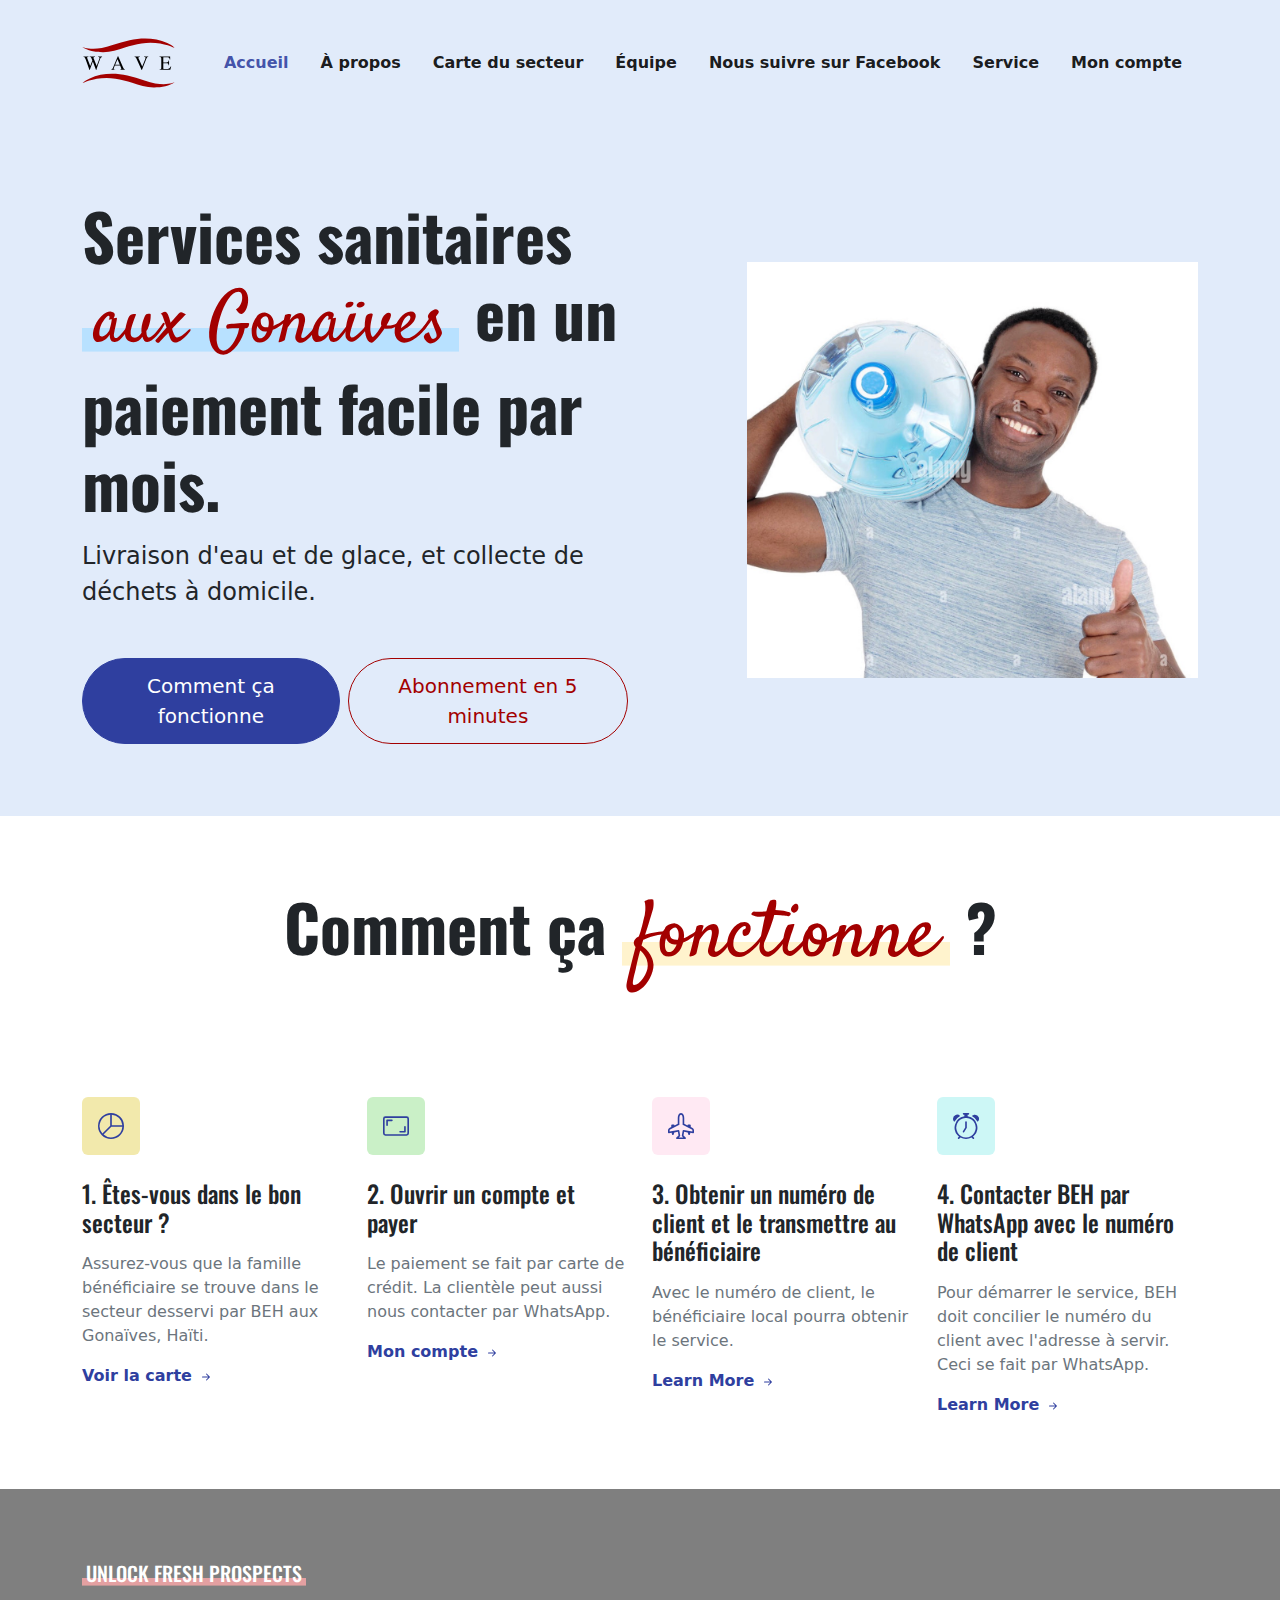
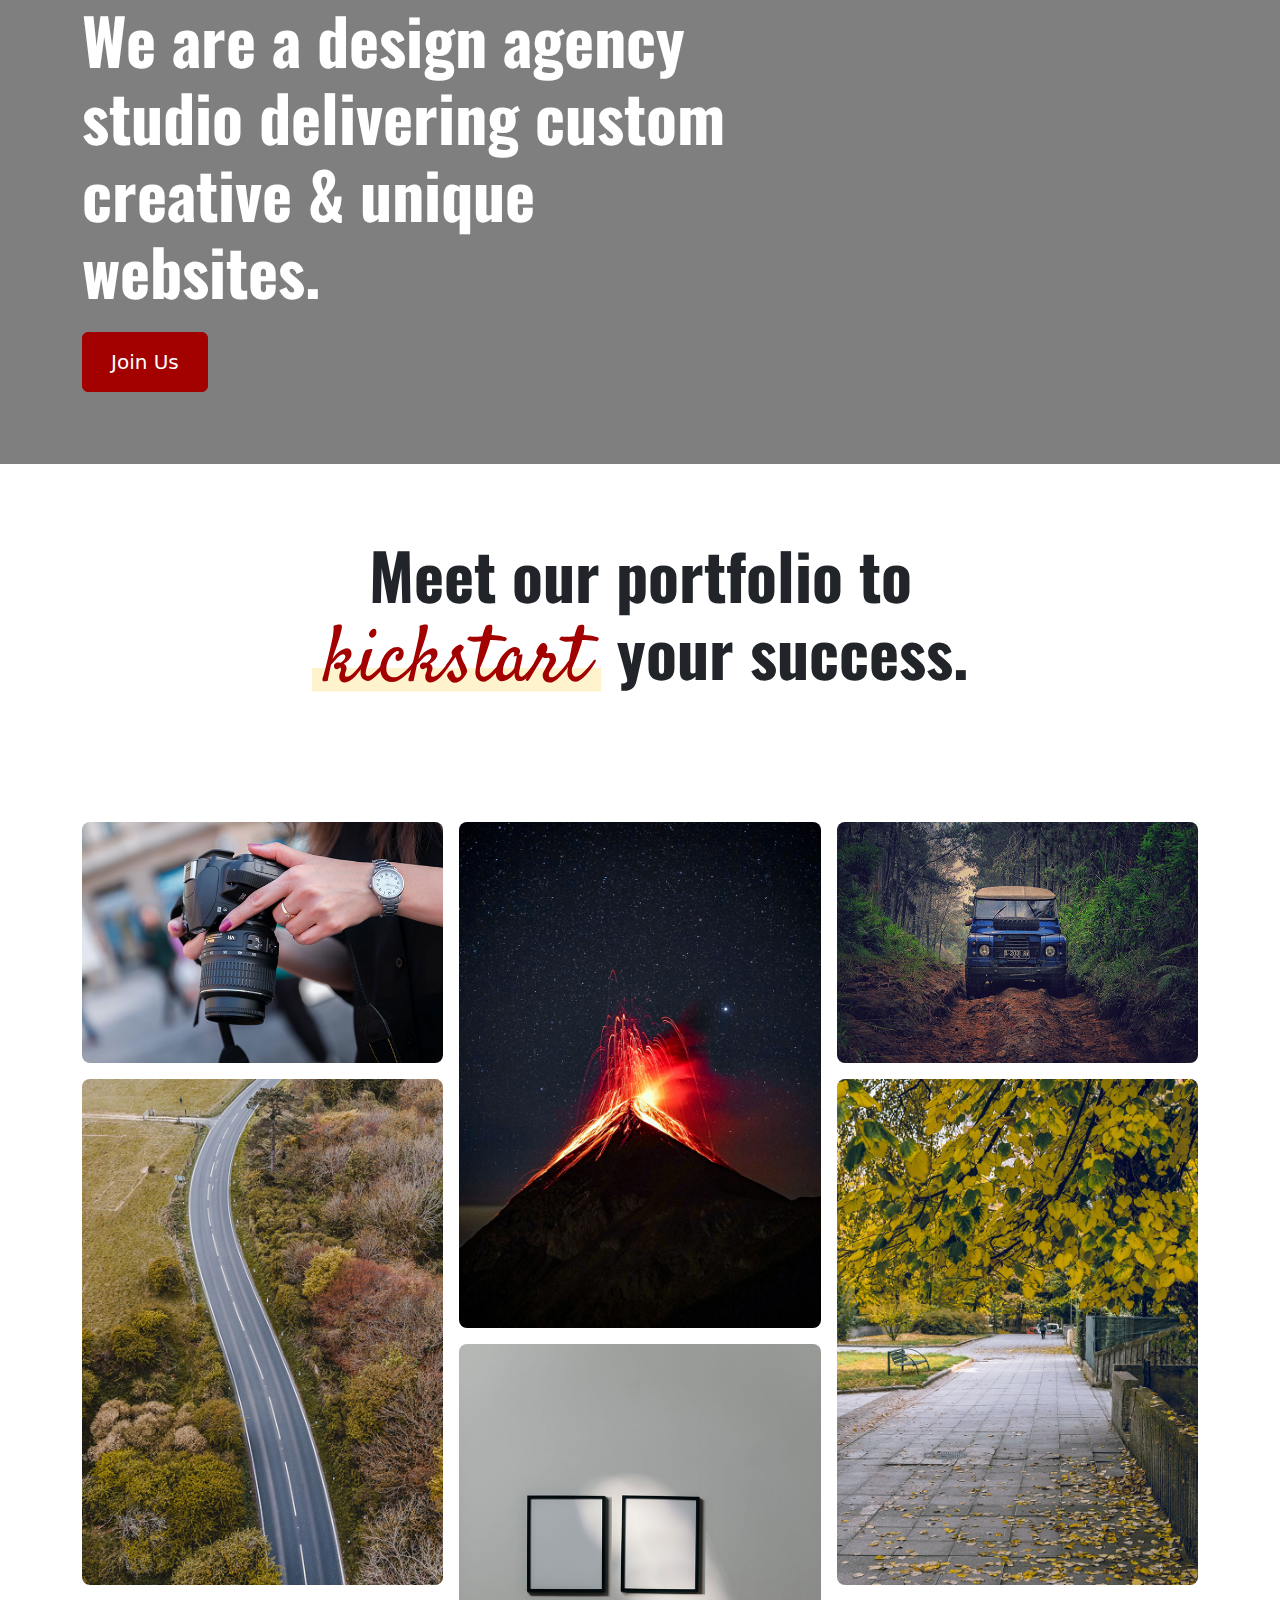
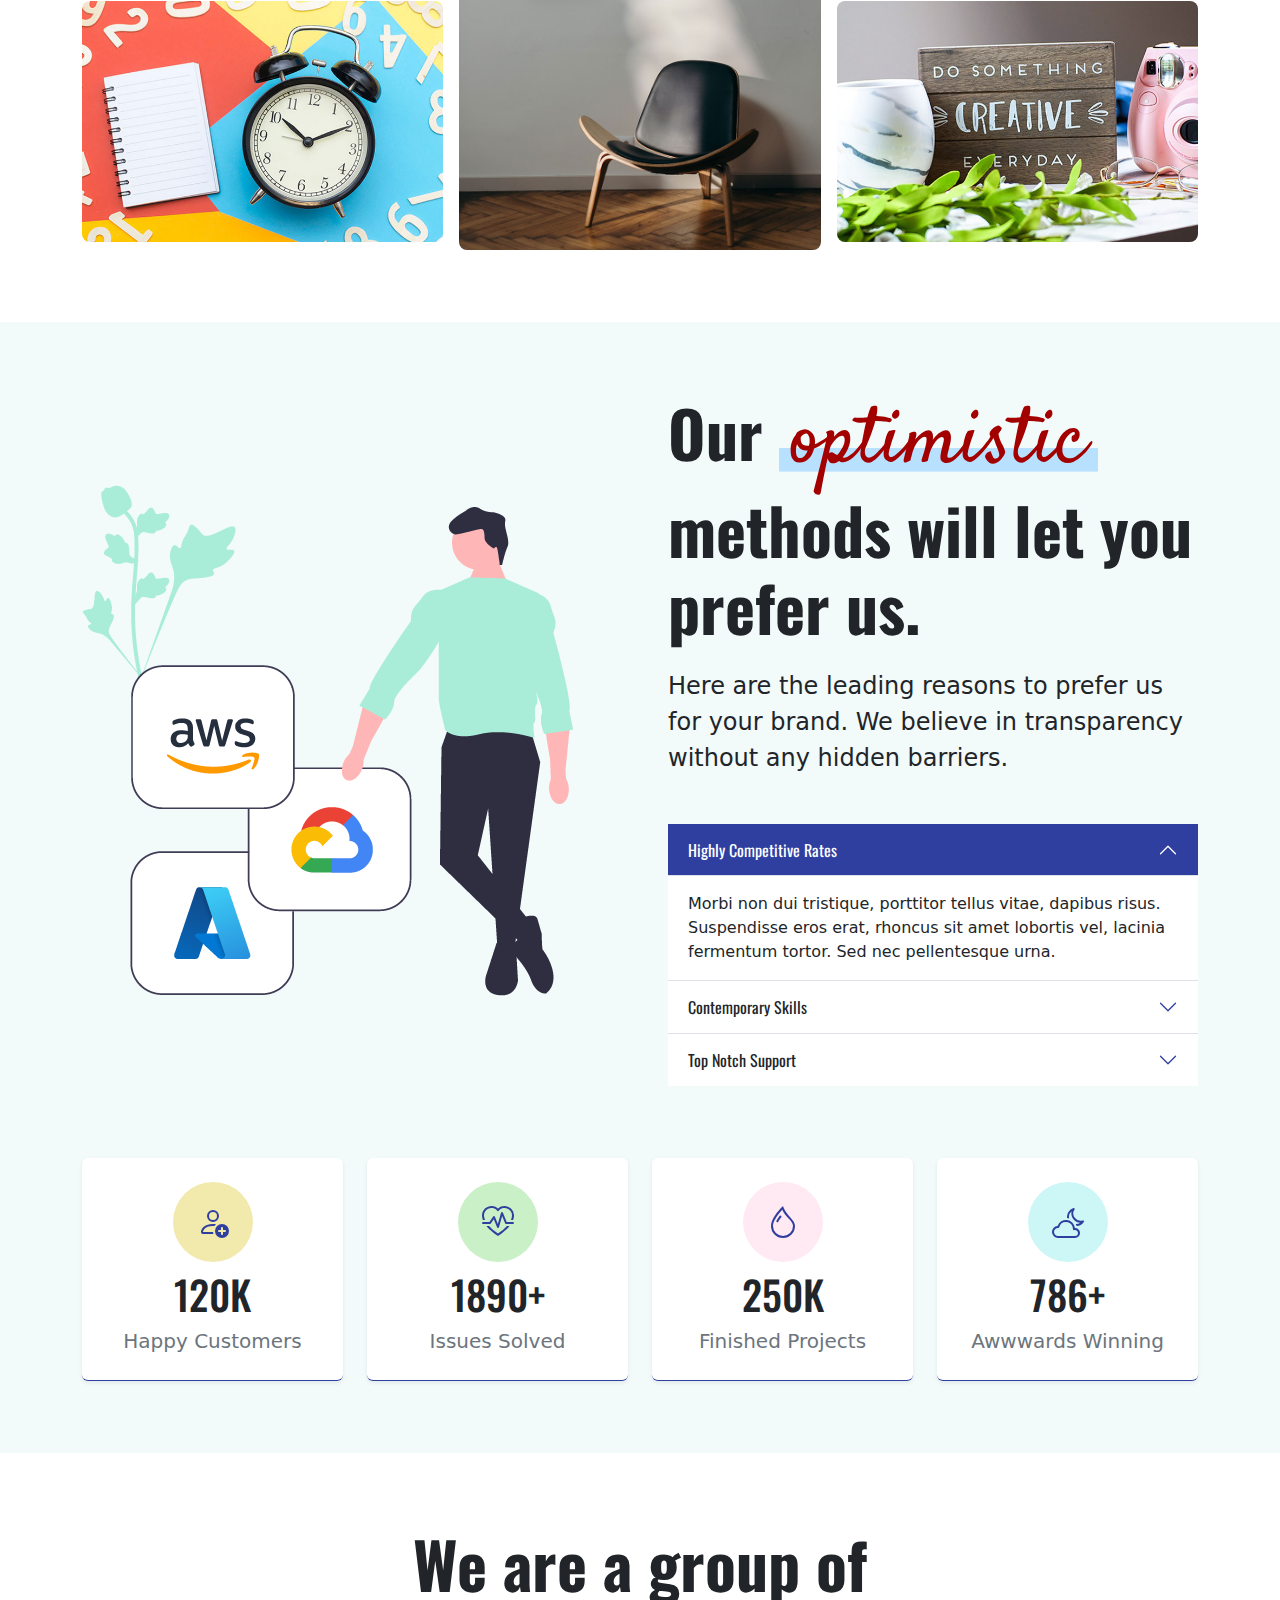
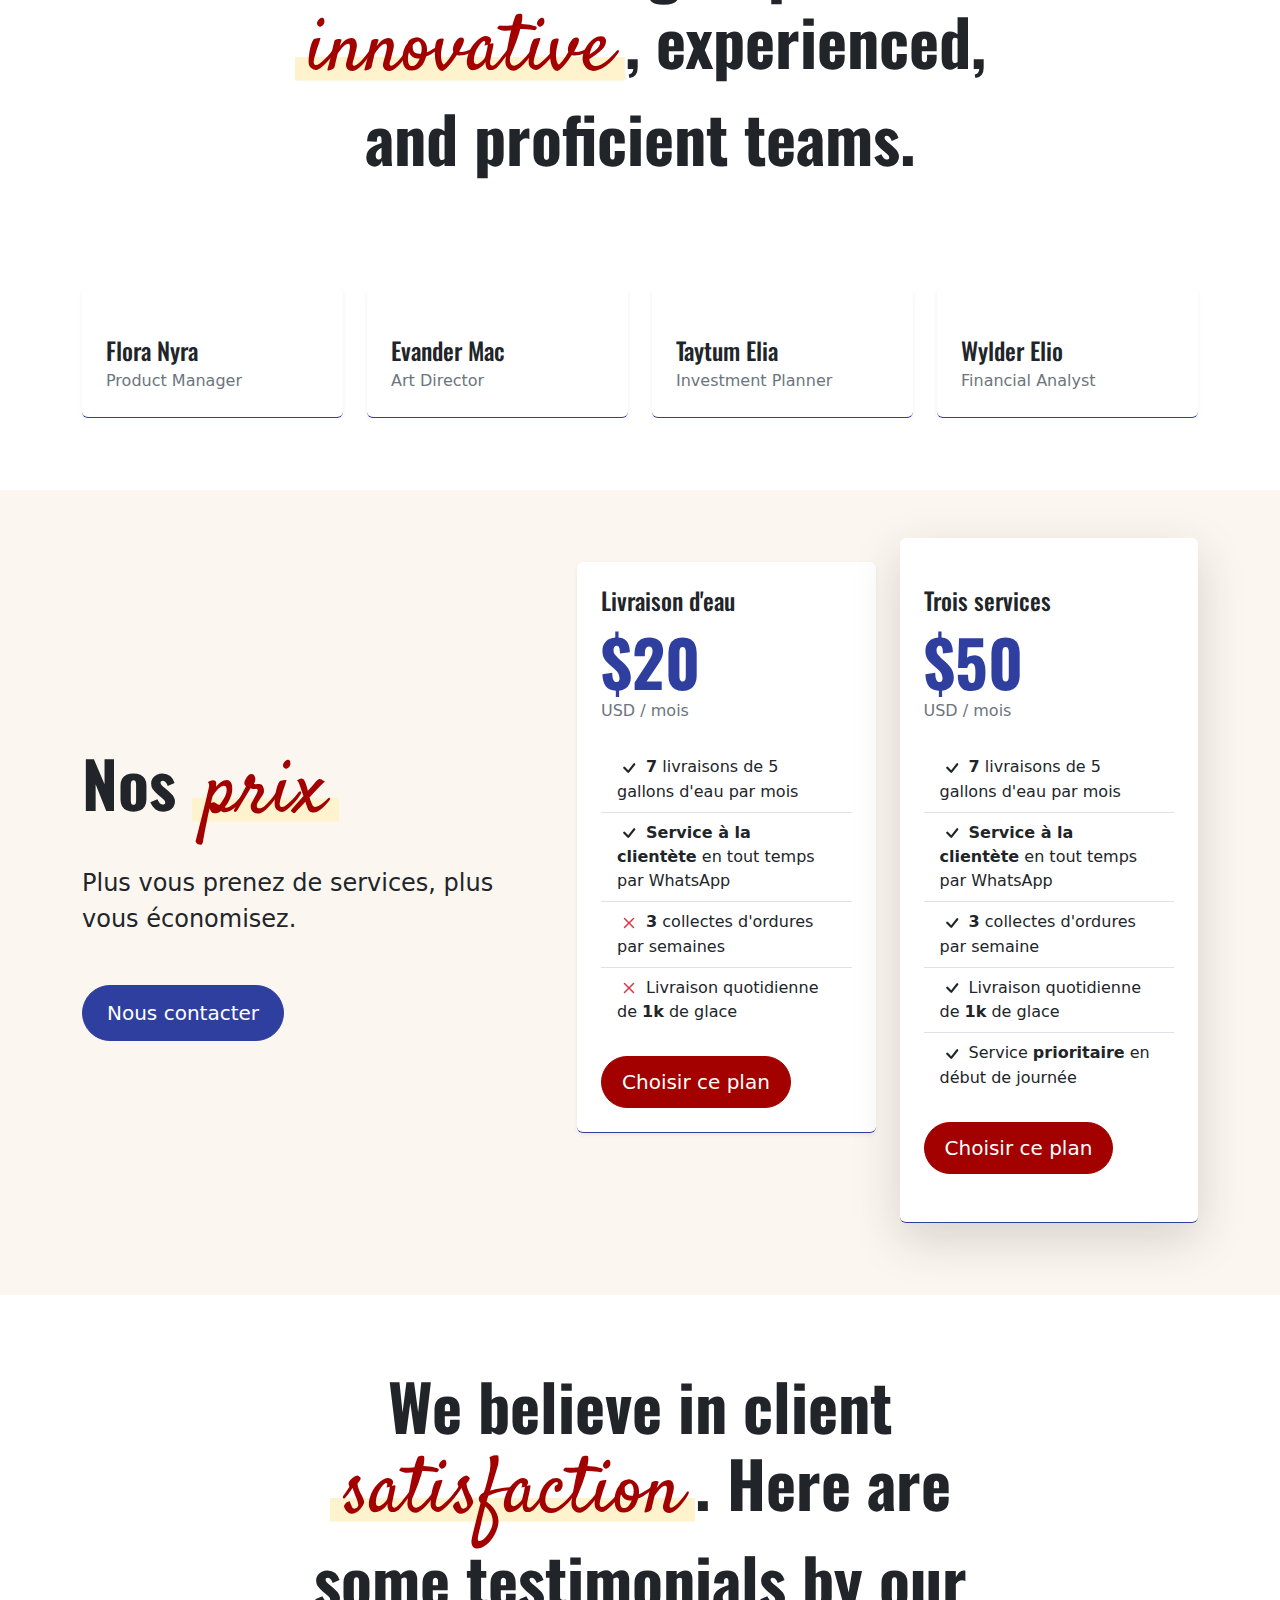
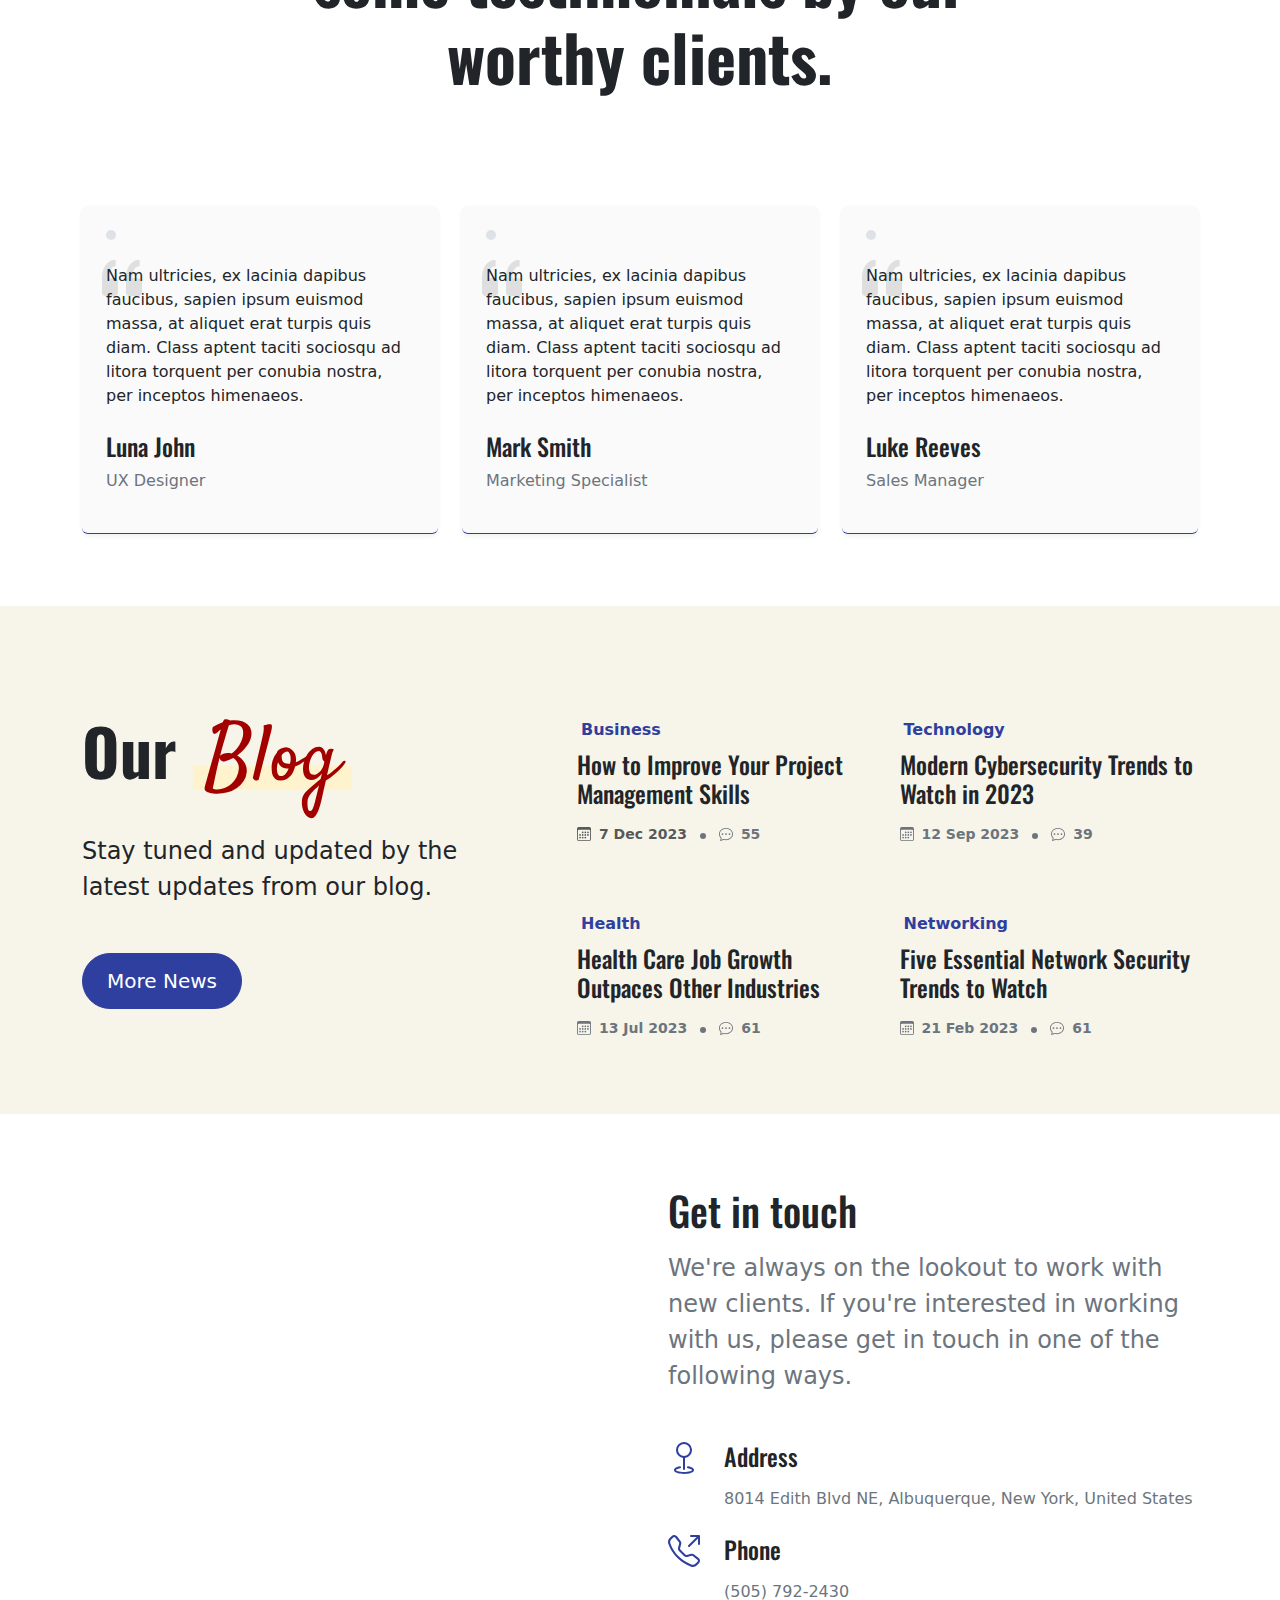
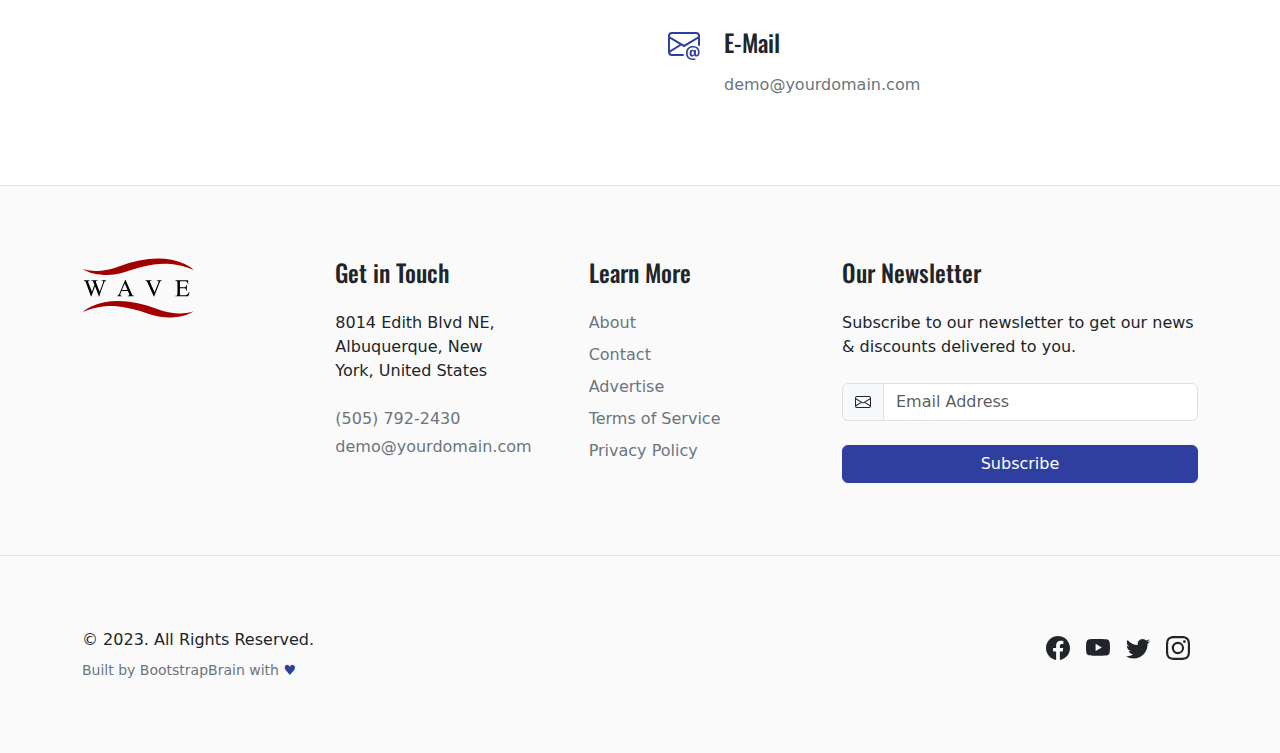
<file: wave/index.html>
<!doctype html>
<html lang="en">

<head>
  <!-- Required Meta Tags -->
  <meta charset="utf-8">
  <meta name="viewport" content="width=device-width, initial-scale=1">

  <!-- Document Title, Description, and Author -->
  <title>Wave - Bootstrap 5 One Page Template</title>
  <meta name="description" content="Wave is a Bootstrap 5 One Page Template.">
  <meta name="author" content="BootstrapBrain">

  <!-- Favicon and Touch Icons -->
  <link rel="icon" type="image/png" sizes="512x512" href="./assets/favicon/favicon-512x512.png">

  <!-- Google Fonts Files -->
  <link rel="preconnect" href="https://fonts.googleapis.com">
  <link rel="preconnect" href="https://fonts.gstatic.com" crossorigin>
  <link href="https://fonts.googleapis.com/css2?family=Oswald:wght@200;300;400;500;600;700&family=Satisfy&display=swap" rel="stylesheet">

  <!-- CSS Files -->
  <link rel="stylesheet" href="./assets/css/wave-bsb.css">
</head>

<body data-bs-spy="scroll" data-bs-target="#bsb-tpl-navbar" data-bs-smooth-scroll="true" tabindex="0">
  <!-- Header -->
  <header id="header" class="sticky-top bsb-tpl-header-sticky bsb-tpl-header-sticky-animationX">

    <!-- Navbar 1 - Bootstrap Brain Component -->
    <nav id="scrollspyNav" class="navbar navbar-expand-lg wave-bg-blue bsb-navbar bsb-navbar-hover bsb-navbar-caret bsb-tpl-navbar-sticky" data-bsb-sticky-target="#header">
      <div class="container">
        <a class="navbar-brand" href="index.html">
          <img src="./assets/img/branding/wave-logo.svg" class="bsb-tpl-logo" alt="">
        </a>
        <button class="navbar-toggler border-0" type="button" data-bs-toggle="offcanvas" data-bs-target="#offcanvasNavbar" aria-controls="offcanvasNavbar">
          <svg xmlns="http://www.w3.org/2000/svg" width="24" height="24" fill="currentColor" class="bi bi-list" viewBox="0 0 16 16">
            <path fill-rule="evenodd" d="M2.5 12a.5.5 0 0 1 .5-.5h10a.5.5 0 0 1 0 1H3a.5.5 0 0 1-.5-.5zm0-4a.5.5 0 0 1 .5-.5h10a.5.5 0 0 1 0 1H3a.5.5 0 0 1-.5-.5zm0-4a.5.5 0 0 1 .5-.5h10a.5.5 0 0 1 0 1H3a.5.5 0 0 1-.5-.5z" />
          </svg>
        </button>
        <div class="offcanvas offcanvas-end" tabindex="-1" id="offcanvasNavbar" aria-labelledby="offcanvasNavbarLabel">
          <div class="offcanvas-header">
            <h5 class="offcanvas-title" id="offcanvasNavbarLabel">Menu</h5>
            <button type="button" class="btn-close" data-bs-dismiss="offcanvas" aria-label="Close"></button>
          </div>
          <div class="offcanvas-body">
            <ul id="bsb-tpl-navbar" class="navbar-nav justify-content-end flex-grow-1">
              <li class="nav-item">
                <a class="nav-link active" href="#scrollspyNav" aria-current="page" data-bs-dismiss="offcanvas" data-bs-target="#offcanvasNavbar">Accueil</a>
              </li>
              <li class="nav-item">
                <a class="nav-link" href="#scrollspyAbout" data-bs-dismiss="offcanvas" data-bs-target="#offcanvasNavbar">À propos</a>
              </li>
              <li class="nav-item">
                <a class="nav-link" target="_blank" href="https://www.google.com/maps/d/u/0/edit?mid=1kTrqy1gQNNubT6uPOFsTLOwsjDIuYmA&usp=sharing">Carte du secteur</a>
              </li>
              <li class="nav-item">
                <a class="nav-link" href="#scrollspyTeam" data-bs-dismiss="offcanvas" data-bs-target="#offcanvasNavbar">Équipe</a>
              </li>
              <li class="nav-item">
                <a class="nav-link" href="#scrollspyPricing" data-bs-dismiss="offcanvas" data-bs-target="#offcanvasNavbar">Nous suivre sur Facebook</a>
              </li>
              <li class="nav-item">
                <a class="nav-link" href="#scrollspyBlog" data-bs-dismiss="offcanvas" data-bs-target="#offcanvasNavbar">Service</a>
              </li>
              <li class="nav-item">
                <a class="nav-link" href="#scrollspyContact" data-bs-dismiss="offcanvas" data-bs-target="#offcanvasNavbar">Mon compte</a>
              </li>
            </ul>
          </div>
        </div>
      </div>
    </nav>

  </header>

  <!-- Hero 2 - Bootstrap Brain Component -->
  <section id="scrollspyHero" class="wave-bg-blue py-5 py-xl-8 py-xxl-10">
    <div class="container overflow-hidden">
      <div class="row gy-5 gy-lg-0 align-items-lg-center justify-content-lg-between">
        <div class="col-12 col-lg-6 order-1 order-lg-0">
          <h1 class="display-3 fw-bolder mb-3">Services sanitaires <br><mark class="wave-highlight wave-highlight-blue"><span class="wave-font-hw display-2 text-accent fw-normal">aux Gonaïves</span></mark> en un paiement facile par mois.</h1>
          <p class="fs-4 mb-5">Livraison d'eau et de glace, et collecte de déchets à domicile.</p>
          <div class="d-grid gap-2 d-sm-flex">
            <button type="button" class="btn btn-primary btn-2xl rounded-pill px-4 gap-3">Comment ça fonctionne</button>
            <button type="button" class="btn btn-outline-primaryx btn-outline-accent btn-2xl rounded-pill px-4">Abonnement en 5 minutes</button>
          </div>
        </div>
        <div class="col-12 col-lg-5 text-center">
          <img class="img-fluid mask-position-center-center mask-repeat-no-repeat mask-size-auto" loading="lazy" src="./assets/img/hero/hero-home.jpg" alt="">
        </div>
      </div>
    </div>
  </section>

  <!-- Main -->
  <main id="main">

    <!-- Section - Services -->
    <!-- Service 3 - Bootstrap Brain Component -->
    <section id="scrollspyServices" class="py-5 py-xl-8 py-xxl-16">
      <div class="container mb-5 mb-md-6 mb-xl-10">
        <div class="row justify-content-md-center">
          <div class="col-12 col-md-10 col-lg-9 col-xl-8 col-xxl-7 text-center">
            <h2 class="display-3 fw-bolder mb-4">Comment ça <mark class="wave-highlight wave-highlight-yellow"><span class="wave-font-hw display-1 text-accent fw-normal">fonctionne</span></mark>&nbsp;?</h2>
          </div>
        </div>
      </div>

      <div class="container overflow-hidden">
        <div class="row gy-5 gy-md-6 gx-md-4 gy-lg-0 gx-xxl-5">
          <div class="col-12 col-sm-6 col-lg-3">
            <div class="badge wave-bg-yellow text-primary p-3 mb-4">
              <svg xmlns="http://www.w3.org/2000/svg" width="26" height="26" fill="currentColor" class="bi bi-pie-chart" viewBox="0 0 16 16">
                <path d="M7.5 1.018a7 7 0 0 0-4.79 11.566L7.5 7.793V1.018zm1 0V7.5h6.482A7.001 7.001 0 0 0 8.5 1.018zM14.982 8.5H8.207l-4.79 4.79A7 7 0 0 0 14.982 8.5zM0 8a8 8 0 1 1 16 0A8 8 0 0 1 0 8z" />
              </svg>
            </div>
            <h4 class="mb-3">1. Êtes-vous dans le bon secteur&nbsp;?</h4>
            <p class="mb-3 text-secondary">Assurez-vous que la famille bénéficiaire se trouve dans le secteur desservi par BEH aux Gonaïves, Haïti.</p>
            <a target="_blank" href="https://www.google.com/maps/d/u/0/edit?mid=1kTrqy1gQNNubT6uPOFsTLOwsjDIuYmA&ll=19.46180559609047%2C-72.67540890000001&z=14" class="fw-bold text-decoration-none link-primary">
              Voir la carte
              <svg xmlns="http://www.w3.org/2000/svg" width="16" height="16" fill="currentColor" class="bi bi-arrow-right-short" viewBox="0 0 16 16">
                <path fill-rule="evenodd" d="M4 8a.5.5 0 0 1 .5-.5h5.793L8.146 5.354a.5.5 0 1 1 .708-.708l3 3a.5.5 0 0 1 0 .708l-3 3a.5.5 0 0 1-.708-.708L10.293 8.5H4.5A.5.5 0 0 1 4 8z" />
              </svg>
            </a>
          </div>
          <div class="col-12 col-sm-6 col-lg-3">
            <div class="badge wave-bg-green text-primary p-3 mb-4">
              <svg xmlns="http://www.w3.org/2000/svg" width="26" height="26" fill="currentColor" class="bi bi-aspect-ratio" viewBox="0 0 16 16">
                <path d="M0 3.5A1.5 1.5 0 0 1 1.5 2h13A1.5 1.5 0 0 1 16 3.5v9a1.5 1.5 0 0 1-1.5 1.5h-13A1.5 1.5 0 0 1 0 12.5v-9zM1.5 3a.5.5 0 0 0-.5.5v9a.5.5 0 0 0 .5.5h13a.5.5 0 0 0 .5-.5v-9a.5.5 0 0 0-.5-.5h-13z" />
                <path d="M2 4.5a.5.5 0 0 1 .5-.5h3a.5.5 0 0 1 0 1H3v2.5a.5.5 0 0 1-1 0v-3zm12 7a.5.5 0 0 1-.5.5h-3a.5.5 0 0 1 0-1H13V8.5a.5.5 0 0 1 1 0v3z" />
              </svg>
            </div>
            <h4 class="mb-3">2. Ouvrir un compte et payer</h4>
            <p class="mb-3 text-secondary">Le paiement se fait par carte de crédit. La clientèle peut aussi nous contacter par WhatsApp.</p>
            <a href="#!" class="fw-bold text-decoration-none link-primary">
              Mon compte
              <svg xmlns="http://www.w3.org/2000/svg" width="16" height="16" fill="currentColor" class="bi bi-arrow-right-short" viewBox="0 0 16 16">
                <path fill-rule="evenodd" d="M4 8a.5.5 0 0 1 .5-.5h5.793L8.146 5.354a.5.5 0 1 1 .708-.708l3 3a.5.5 0 0 1 0 .708l-3 3a.5.5 0 0 1-.708-.708L10.293 8.5H4.5A.5.5 0 0 1 4 8z" />
              </svg>
            </a>
          </div>
          <div class="col-12 col-sm-6 col-lg-3">
            <div class="badge wave-bg-pink text-primary p-3 mb-4">
              <svg xmlns="http://www.w3.org/2000/svg" width="26" height="26" fill="currentColor" class="bi bi-airplane-engines" viewBox="0 0 16 16">
                <path d="M8 0c-.787 0-1.292.592-1.572 1.151A4.347 4.347 0 0 0 6 3v3.691l-2 1V7.5a.5.5 0 0 0-.5-.5h-1a.5.5 0 0 0-.5.5v1.191l-1.17.585A1.5 1.5 0 0 0 0 10.618V12a.5.5 0 0 0 .582.493l1.631-.272.313.937a.5.5 0 0 0 .948 0l.405-1.214 2.21-.369.375 2.253-1.318 1.318A.5.5 0 0 0 5.5 16h5a.5.5 0 0 0 .354-.854l-1.318-1.318.375-2.253 2.21.369.405 1.214a.5.5 0 0 0 .948 0l.313-.937 1.63.272A.5.5 0 0 0 16 12v-1.382a1.5 1.5 0 0 0-.83-1.342L14 8.691V7.5a.5.5 0 0 0-.5-.5h-1a.5.5 0 0 0-.5.5v.191l-2-1V3c0-.568-.14-1.271-.428-1.849C9.292.591 8.787 0 8 0ZM7 3c0-.432.11-.979.322-1.401C7.542 1.159 7.787 1 8 1c.213 0 .458.158.678.599C8.889 2.02 9 2.569 9 3v4a.5.5 0 0 0 .276.447l5.448 2.724a.5.5 0 0 1 .276.447v.792l-5.418-.903a.5.5 0 0 0-.575.41l-.5 3a.5.5 0 0 0 .14.437l.646.646H6.707l.647-.646a.5.5 0 0 0 .14-.436l-.5-3a.5.5 0 0 0-.576-.411L1 11.41v-.792a.5.5 0 0 1 .276-.447l5.448-2.724A.5.5 0 0 0 7 7V3Z" />
              </svg>
            </div>
            <h4 class="mb-3">3. Obtenir un numéro de client et le transmettre au bénéficiaire</h4>
            <p class="mb-3 text-secondary">Avec le numéro de client, le bénéficiaire local pourra obtenir le service.</p>
            <a href="#!" class="fw-bold text-decoration-none link-primary">
              Learn More
              <svg xmlns="http://www.w3.org/2000/svg" width="16" height="16" fill="currentColor" class="bi bi-arrow-right-short" viewBox="0 0 16 16">
                <path fill-rule="evenodd" d="M4 8a.5.5 0 0 1 .5-.5h5.793L8.146 5.354a.5.5 0 1 1 .708-.708l3 3a.5.5 0 0 1 0 .708l-3 3a.5.5 0 0 1-.708-.708L10.293 8.5H4.5A.5.5 0 0 1 4 8z" />
              </svg>
            </a>
          </div>
          <div class="col-12 col-sm-6 col-lg-3">
            <div class="badge wave-bg-cyan text-primary p-3 mb-4">
              <svg xmlns="http://www.w3.org/2000/svg" width="26" height="26" fill="currentColor" class="bi bi-alarm" viewBox="0 0 16 16">
                <path d="M8.5 5.5a.5.5 0 0 0-1 0v3.362l-1.429 2.38a.5.5 0 1 0 .858.515l1.5-2.5A.5.5 0 0 0 8.5 9V5.5z" />
                <path d="M6.5 0a.5.5 0 0 0 0 1H7v1.07a7.001 7.001 0 0 0-3.273 12.474l-.602.602a.5.5 0 0 0 .707.708l.746-.746A6.97 6.97 0 0 0 8 16a6.97 6.97 0 0 0 3.422-.892l.746.746a.5.5 0 0 0 .707-.708l-.601-.602A7.001 7.001 0 0 0 9 2.07V1h.5a.5.5 0 0 0 0-1h-3zm1.038 3.018a6.093 6.093 0 0 1 .924 0 6 6 0 1 1-.924 0zM0 3.5c0 .753.333 1.429.86 1.887A8.035 8.035 0 0 1 4.387 1.86 2.5 2.5 0 0 0 0 3.5zM13.5 1c-.753 0-1.429.333-1.887.86a8.035 8.035 0 0 1 3.527 3.527A2.5 2.5 0 0 0 13.5 1z" />
              </svg>
            </div>
            <h4 class="mb-3">4. Contacter BEH par WhatsApp avec le numéro de client</h4>
            <p class="mb-3 text-secondary">Pour démarrer le service, BEH doit concilier le numéro du client avec l'adresse à servir. Ceci se fait par WhatsApp.</p>
            <a href="#!" class="fw-bold text-decoration-none link-primary">
              Learn More
              <svg xmlns="http://www.w3.org/2000/svg" width="16" height="16" fill="currentColor" class="bi bi-arrow-right-short" viewBox="0 0 16 16">
                <path fill-rule="evenodd" d="M4 8a.5.5 0 0 1 .5-.5h5.793L8.146 5.354a.5.5 0 1 1 .708-.708l3 3a.5.5 0 0 1 0 .708l-3 3a.5.5 0 0 1-.708-.708L10.293 8.5H4.5A.5.5 0 0 1 4 8z" />
              </svg>
            </a>
          </div>
        </div>
      </div>
    </section>

    <!-- Call To Action 1 - Bootstrap Brain Component -->
    <section class="px-2 py-8 py-xxl-16 background-position-center background-size-cover background-attachment-fixed bsb-overlay" style="background-image: url('./assets/img/cta/cta-img-1.jpg');">
      <div class="container">
        <div class="row">
          <div class="col-12 col-md-9 col-lg-8 col-xl-8 col-xxl-7">
            <h3 class="fs-5 mb-3 text-white text-uppercase"><mark class="text-white wave-highlight">Unlock Fresh Prospects</mark></h3>
            <h2 class="display-3 text-white fw-bolder mb-4 pe-xl-5">We are a design agency studio delivering custom creative & unique websites.</h2>
            <a href="#!" class="btn btn-accent btn-3xl rounded mb-0 text-nowrap">Join Us</a>
          </div>
        </div>
      </div>
    </section>

    <!-- Section - Portfolio -->
    <!-- Masonry 1 - Bootstrap Brain Component -->
    <section id="scrollspyPortfolio" class="py-5 py-xl-8 py-xxl-16">
      <div class="container mb-5 mb-md-6 mb-xl-10">
        <div class="row justify-content-md-center">
          <div class="col-12 col-md-10 col-lg-9 col-xl-8 col-xxl-7 text-center">
            <h2 class="display-3 fw-bolder mb-4">Meet our portfolio to <br><mark class="wave-highlight wave-highlight-yellow"><span class="wave-font-hw display-1 text-accent fw-normal">kickstart</span></mark> your success.</h2>
          </div>
        </div>
      </div>

      <div class="container overflow-hidden">
        <div class="row gy-2 g-md-2 g-xl-3 bsb-project-2-grid">
          <div class="col-12 col-md-4 bsb-project-2-item">
            <figure class="rounded rounded-3 overflow-hidden bsb-hover-overlay m-0">
              <a href="#!">
                <img class="img-fluid bsb-scale-up bsb-hover-scale" loading="lazy" src="./assets/img/portfolio/project-landscape-1.jpg" alt="">
              </a>
              <figcaption>
                <h3 class="text-white bsb-hover-fadeInLeft">Canvas Lover</h3>
                <div class="text-white bsb-hover-fadeInRight">Photography</div>
              </figcaption>
            </figure>
          </div>

          <div class="col-12 col-md-4 bsb-project-2-item">
            <figure class="rounded rounded-3 overflow-hidden bsb-hover-overlay m-0">
              <a href="#!">
                <img class="img-fluid bsb-scale bsb-hover-scale-up" loading="lazy" src="./assets/img/portfolio/project-portrait-1.jpg" alt="">
              </a>
              <figcaption>
                <h3 class="text-white bsb-hover-fadeInUp">Red Lava</h3>
                <div class="text-white bsb-hover-fadeInDown">Nature</div>
              </figcaption>
            </figure>
          </div>

          <div class="col-12 col-md-4 bsb-project-2-item">
            <figure class="rounded rounded-3 overflow-hidden bsb-hover-overlay m-0">
              <a href="#!">
                <img class="img-fluid bsb-scale-up bsb-hover-scale" loading="lazy" src="./assets/img/portfolio/project-landscape-2.jpg" alt="">
              </a>
              <figcaption>
                <h3 class="text-white bsb-hover-fadeInLeft">Jungle Book</h3>
                <div class="text-white bsb-hover-fadeInRight">Adventure</div>
              </figcaption>
            </figure>
          </div>

          <div class="col-12 col-md-4 bsb-project-2-item">
            <figure class="rounded rounded-3 overflow-hidden bsb-hover-overlay m-0">
              <a href="#!">
                <img class="img-fluid bsb-scale bsb-hover-scale-up" loading="lazy" src="./assets/img/portfolio/project-portrait-2.jpg" alt="">
              </a>
              <figcaption>
                <h3 class="text-white bsb-hover-fadeInUp">Wavy Road</h3>
                <div class="text-white bsb-hover-fadeInDown">Adventure</div>
              </figcaption>
            </figure>
          </div>

          <div class="col-12 col-md-4 bsb-project-2-item">
            <figure class="rounded rounded-3 overflow-hidden bsb-hover-overlay m-0">
              <a href="#!">
                <img class="img-fluid bsb-scale bsb-hover-scale-up" loading="lazy" src="./assets/img/portfolio/project-portrait-3.jpg" alt="">
              </a>
              <figcaption>
                <h3 class="text-white bsb-hover-fadeInUp">Golden Leaves</h3>
                <div class="text-white bsb-hover-fadeInDown">Photography</div>
              </figcaption>
            </figure>
          </div>

          <div class="col-12 col-md-4 bsb-project-2-item">
            <figure class="rounded rounded-3 overflow-hidden bsb-hover-overlay m-0">
              <a href="#!">
                <img class="img-fluid bsb-scale bsb-hover-scale-up" loading="lazy" src="./assets/img/portfolio/project-portrait-4.jpg" alt="">
              </a>
              <figcaption>
                <h3 class="text-white bsb-hover-fadeInUp">Minimal Notions</h3>
                <div class="text-white bsb-hover-fadeInDown">Design</div>
              </figcaption>
            </figure>
          </div>

          <div class="col-12 col-md-4 bsb-project-2-item">
            <figure class="rounded rounded-3 overflow-hidden bsb-hover-overlay m-0">
              <a href="#!">
                <img class="img-fluid bsb-scale-up bsb-hover-scale" loading="lazy" src="./assets/img/portfolio/project-landscape-3.jpg" alt="">
              </a>
              <figcaption>
                <h3 class="text-white bsb-hover-fadeInLeft">Bright Winks</h3>
                <div class="text-white bsb-hover-fadeInRight">Design</div>
              </figcaption>
            </figure>
          </div>

          <div class="col-12 col-md-4 bsb-project-2-item">
            <figure class="rounded rounded-3 overflow-hidden bsb-hover-overlay m-0">
              <a href="#!">
                <img class="img-fluid bsb-scale-up bsb-hover-scale" loading="lazy" src="./assets/img/portfolio/project-landscape-4.jpg" alt="">
              </a>
              <figcaption>
                <h3 class="text-white bsb-hover-fadeInLeft">Innovative Day</h3>
                <div class="text-white bsb-hover-fadeInRight">Photography</div>
              </figcaption>
            </figure>
          </div>
        </div>
      </div>
    </section>

    <!-- Section - About -->
    <section id="scrollspyAbout" class="wave-bg-alice-blue py-5 py-xl-8 py-xxl-16">
      <!-- FAQ 1 - Bootstrap Brain Component -->
      <div class="container">
        <div class="row gy-5 gy-lg-0 gx-lg-6 gx-xxl-8 align-items-lg-center">
          <div class="col-12 col-lg-6">
            <img class="img-fluid rounded" loading="lazy" src="./assets/img/about/about-img-1.png" alt="">
          </div>
          <div class="col-12 col-lg-6">
            <h2 class="display-3 fw-bolder mb-4">Our <mark class="wave-highlight wave-highlight-blue"><span class="wave-font-hw display-1 text-accent fw-normal">optimistic</span></mark><br> methods will let you prefer us.</h2>
            <p class="fs-4 mb-5">Here are the leading reasons to prefer us for your brand. We believe in transparency without any hidden barriers.</p>
            <div class="accordion accordion-flush" id="accordionExample">
              <div class="accordion-item">
                <h2 class="accordion-header" id="headingOne">
                  <button class="accordion-button" type="button" data-bs-toggle="collapse" data-bs-target="#collapseOne" aria-expanded="true" aria-controls="collapseOne">
                    Highly Competitive Rates
                  </button>
                </h2>
                <div id="collapseOne" class="accordion-collapse collapse show" aria-labelledby="headingOne" data-bs-parent="#accordionExample">
                  <div class="accordion-body">
                    Morbi non dui tristique, porttitor tellus vitae, dapibus risus. Suspendisse eros erat, rhoncus sit amet lobortis vel, lacinia fermentum tortor. Sed nec pellentesque urna.
                  </div>
                </div>
              </div>
              <div class="accordion-item">
                <h2 class="accordion-header" id="headingTwo">
                  <button class="accordion-button collapsed" type="button" data-bs-toggle="collapse" data-bs-target="#collapseTwo" aria-expanded="false" aria-controls="collapseTwo">
                    Contemporary Skills
                  </button>
                </h2>
                <div id="collapseTwo" class="accordion-collapse collapse" aria-labelledby="headingTwo" data-bs-parent="#accordionExample">
                  <div class="accordion-body">
                    Morbi non dui tristique, porttitor tellus vitae, dapibus risus. Suspendisse eros erat, rhoncus sit amet lobortis vel, lacinia fermentum tortor. Sed nec pellentesque urna.
                  </div>
                </div>
              </div>
              <div class="accordion-item">
                <h2 class="accordion-header" id="headingThree">
                  <button class="accordion-button collapsed" type="button" data-bs-toggle="collapse" data-bs-target="#collapseThree" aria-expanded="false" aria-controls="collapseThree">
                    Top Notch Support
                  </button>
                </h2>
                <div id="collapseThree" class="accordion-collapse collapse" aria-labelledby="headingThree" data-bs-parent="#accordionExample">
                  <div class="accordion-body">
                    Morbi non dui tristique, porttitor tellus vitae, dapibus risus. Suspendisse eros erat, rhoncus sit amet lobortis vel, lacinia fermentum tortor. Sed nec pellentesque urna.
                  </div>
                </div>
              </div>
            </div>
          </div>
        </div>
      </div>

      <!-- Fact 1 - Bootstrap Brain Component -->
      <div class="container pt-5 pt-xl-8 pt-xxl-16">
        <div class="row gy-4">
          <div class="col-12 col-sm-6 col-xl-3">
            <div class="card border-0 border-bottom border-primary shadow-sm">
              <div class="card-body text-center p-4 p-xxl-5">
                <div class="btn btn-primary btn-circle btn-circle-4xl wave-bg-yellow border-0 text-primary pe-none mb-2">
                  <svg xmlns="http://www.w3.org/2000/svg" width="32" height="32" fill="currentColor" class="bi bi-person-add" viewBox="0 0 16 16">
                    <path d="M12.5 16a3.5 3.5 0 1 0 0-7 3.5 3.5 0 0 0 0 7Zm.5-5v1h1a.5.5 0 0 1 0 1h-1v1a.5.5 0 0 1-1 0v-1h-1a.5.5 0 0 1 0-1h1v-1a.5.5 0 0 1 1 0Zm-2-6a3 3 0 1 1-6 0 3 3 0 0 1 6 0ZM8 7a2 2 0 1 0 0-4 2 2 0 0 0 0 4Z" />
                    <path d="M8.256 14a4.474 4.474 0 0 1-.229-1.004H3c.001-.246.154-.986.832-1.664C4.484 10.68 5.711 10 8 10c.26 0 .507.009.74.025.226-.341.496-.65.804-.918C9.077 9.038 8.564 9 8 9c-5 0-6 3-6 4s1 1 1 1h5.256Z" />
                  </svg>
                </div>
                <h3 class="h1 mb-2">120K</h3>
                <p class="fs-5 mb-0 text-secondary">Happy Customers</p>
              </div>
            </div>
          </div>
          <div class="col-12 col-sm-6 col-xl-3">
            <div class="card border-0 border-bottom border-primary shadow-sm">
              <div class="card-body text-center p-4 p-xxl-5">
                <div class="btn btn-primary btn-circle btn-circle-4xl wave-bg-green border-0 text-primary pe-none mb-2">
                  <svg xmlns="http://www.w3.org/2000/svg" width="32" height="32" fill="currentColor" class="bi bi-heart-pulse" viewBox="0 0 16 16">
                    <path d="m8 2.748-.717-.737C5.6.281 2.514.878 1.4 3.053.918 3.995.78 5.323 1.508 7H.43c-2.128-5.697 4.165-8.83 7.394-5.857.06.055.119.112.176.171a3.12 3.12 0 0 1 .176-.17c3.23-2.974 9.522.159 7.394 5.856h-1.078c.728-1.677.59-3.005.108-3.947C13.486.878 10.4.28 8.717 2.01L8 2.748ZM2.212 10h1.315C4.593 11.183 6.05 12.458 8 13.795c1.949-1.337 3.407-2.612 4.473-3.795h1.315c-1.265 1.566-3.14 3.25-5.788 5-2.648-1.75-4.523-3.434-5.788-5Z" />
                    <path d="M10.464 3.314a.5.5 0 0 0-.945.049L7.921 8.956 6.464 5.314a.5.5 0 0 0-.88-.091L3.732 8H.5a.5.5 0 0 0 0 1H4a.5.5 0 0 0 .416-.223l1.473-2.209 1.647 4.118a.5.5 0 0 0 .945-.049l1.598-5.593 1.457 3.642A.5.5 0 0 0 12 9h3.5a.5.5 0 0 0 0-1h-3.162l-1.874-4.686Z" />
                  </svg>
                </div>
                <h3 class="h1 mb-2">1890+</h3>
                <p class="fs-5 mb-0 text-secondary">Issues Solved</p>
              </div>
            </div>
          </div>
          <div class="col-12 col-sm-6 col-xl-3">
            <div class="card border-0 border-bottom border-primary shadow-sm">
              <div class="card-body text-center p-4 p-xxl-5">
                <div class="btn btn-primary btn-circle btn-circle-4xl wave-bg-pink border-0 text-primary pe-none mb-2">
                  <svg xmlns="http://www.w3.org/2000/svg" width="32" height="32" fill="currentColor" class="bi bi-droplet" viewBox="0 0 16 16">
                    <path fill-rule="evenodd" d="M7.21.8C7.69.295 8 0 8 0c.109.363.234.708.371 1.038.812 1.946 2.073 3.35 3.197 4.6C12.878 7.096 14 8.345 14 10a6 6 0 0 1-12 0C2 6.668 5.58 2.517 7.21.8zm.413 1.021A31.25 31.25 0 0 0 5.794 3.99c-.726.95-1.436 2.008-1.96 3.07C3.304 8.133 3 9.138 3 10a5 5 0 0 0 10 0c0-1.201-.796-2.157-2.181-3.7l-.03-.032C9.75 5.11 8.5 3.72 7.623 1.82z" />
                    <path fill-rule="evenodd" d="M4.553 7.776c.82-1.641 1.717-2.753 2.093-3.13l.708.708c-.29.29-1.128 1.311-1.907 2.87l-.894-.448z" />
                  </svg>
                </div>
                <h3 class="h1 mb-2">250K</h3>
                <p class="fs-5 mb-0 text-secondary">Finished Projects</p>
              </div>
            </div>
          </div>
          <div class="col-12 col-sm-6 col-xl-3">
            <div class="card border-0 border-bottom border-primary shadow-sm">
              <div class="card-body text-center p-4 p-xxl-5">
                <div class="btn btn-primary btn-circle btn-circle-4xl wave-bg-cyan border-0 text-primary pe-none mb-2">
                  <svg xmlns="http://www.w3.org/2000/svg" width="32" height="32" fill="currentColor" class="bi bi-cloud-moon" viewBox="0 0 16 16">
                    <path d="M7 8a3.5 3.5 0 0 1 3.5 3.555.5.5 0 0 0 .625.492A1.503 1.503 0 0 1 13 13.5a1.5 1.5 0 0 1-1.5 1.5H3a2 2 0 1 1 .1-3.998.5.5 0 0 0 .509-.375A3.502 3.502 0 0 1 7 8zm4.473 3a4.5 4.5 0 0 0-8.72-.99A3 3 0 0 0 3 16h8.5a2.5 2.5 0 0 0 0-5h-.027z" />
                    <path d="M11.286 1.778a.5.5 0 0 0-.565-.755 4.595 4.595 0 0 0-3.18 5.003 5.46 5.46 0 0 1 1.055.209A3.603 3.603 0 0 1 9.83 2.617a4.593 4.593 0 0 0 4.31 5.744 3.576 3.576 0 0 1-2.241.634c.162.317.295.652.394 1a4.59 4.59 0 0 0 3.624-2.04.5.5 0 0 0-.565-.755 3.593 3.593 0 0 1-4.065-5.422z" />
                  </svg>
                </div>
                <h3 class="h1 mb-2">786+</h3>
                <p class="fs-5 mb-0 text-secondary">Awwwards Winning</p>
              </div>
            </div>
          </div>
        </div>
      </div>
    </section>

    <!-- Section - Team -->
    <!-- Team 1 - Bootstrap Brain Component -->
    <section id="scrollspyTeam" class="py-5 py-xl-8 py-xxl-16">
      <div class="container mb-5 mb-md-6 mb-xl-10">
        <div class="row justify-content-md-center">
          <div class="col-12 col-md-10 col-lg-9 col-xl-8 col-xxl-7 text-center">
            <h2 class="display-3 fw-bolder mb-4">We are a group of <br><mark class="wave-highlight wave-highlight-yellow"><span class="wave-font-hw display-1 text-accent fw-normal">innovative</span></mark>, experienced, and proficient teams.</h2>
          </div>
        </div>
      </div>

      <div class="container overflow-hidden">
        <div class="row gy-4 gy-lg-0 gx-xxl-5">
          <div class="col-12 col-md-6 col-lg-3">
            <div class="card border-0 border-bottom border-primary shadow-sm overflow-hidden">
              <div class="card-body p-0">
                <figure class="m-0 p-0">
                  <img class="img-fluid" loading="lazy" src="./assets/img/team/team-img-1.jpg" alt="">
                  <figcaption class="m-0 p-4">
                    <h4 class="mb-1">Flora Nyra</h4>
                    <p class="text-secondary mb-0">Product Manager</p>
                  </figcaption>
                </figure>
              </div>
            </div>
          </div>
          <div class="col-12 col-md-6 col-lg-3">
            <div class="card border-0 border-bottom border-primary shadow-sm overflow-hidden">
              <div class="card-body p-0">
                <figure class="m-0 p-0">
                  <img class="img-fluid" loading="lazy" src="./assets/img/team/team-img-2.jpg" alt="">
                  <figcaption class="m-0 p-4">
                    <h4 class="mb-1">Evander Mac</h4>
                    <p class="text-secondary mb-0">Art Director</p>
                  </figcaption>
                </figure>
              </div>
            </div>
          </div>
          <div class="col-12 col-md-6 col-lg-3">
            <div class="card border-0 border-bottom border-primary shadow-sm overflow-hidden">
              <div class="card-body p-0">
                <figure class="m-0 p-0">
                  <img class="img-fluid" loading="lazy" src="./assets/img/team/team-img-3.jpg" alt="">
                  <figcaption class="m-0 p-4">
                    <h4 class="mb-1">Taytum Elia</h4>
                    <p class="text-secondary mb-0">Investment Planner</p>
                  </figcaption>
                </figure>
              </div>
            </div>
          </div>
          <div class="col-12 col-md-6 col-lg-3">
            <div class="card border-0 border-bottom border-primary shadow-sm overflow-hidden">
              <div class="card-body p-0">
                <figure class="m-0 p-0">
                  <img class="img-fluid" loading="lazy" src="./assets/img/team/team-img-4.jpg" alt="">
                  <figcaption class="m-0 p-4">
                    <h4 class="mb-1">Wylder Elio</h4>
                    <p class="text-secondary mb-0">Financial Analyst</p>
                  </figcaption>
                </figure>
              </div>
            </div>
          </div>
        </div>
      </div>
    </section>

    <!-- Section - Pricing -->
    <!-- Pricing 1 - Bootstrap Brain Component -->
    <section id="scrollspyPricing" class="wave-bg-sea-shell py-5 py-xl-8 py-xxl-16">
      <div class="container">
        <div class="row gy-5 gy-lg-0 gx-lg-8 align-items-center">
          <div class="col-12 col-lg-5">
            <h2 class="display-3 fw-bolder mb-4">Nos <mark class="wave-highlight wave-highlight-yellow"><span class="wave-font-hw display-1 text-accent fw-normal">prix</span></mark></h2>
            <p class="fs-4 mb-4 mb-xl-5">Plus vous prenez de services, plus vous économisez.</p>
            <a href="#!" class="btn btn-2xl btn-primary rounded-pill">Nous contacter</a>
          </div>
          <div class="col-12 col-lg-7">
            <div class="row gy-4 gy-md-0 gx-xxl-5">
              <div class="col-12 col-md-6">
                <div class="card border-0 border-bottom border-primary shadow-sm">
                  <div class="card-body p-4 p-xxl-5">
                    <h2 class="h4 mb-2">Livraison d'eau</h2>
                    <h4 class="display-3 fw-bold text-primary mb-0">$20</h4>
                    <p class="text-secondary mb-4">USD / mois</p>
                    <ul class="list-group list-group-flush mb-4">
                      <li class="list-group-item">
                        <svg xmlns="http://www.w3.org/2000/svg" width="24" height="24" fill="currentColor" class="bi bi-check" viewBox="0 0 16 16">
                          <path d="M10.97 4.97a.75.75 0 0 1 1.07 1.05l-3.99 4.99a.75.75 0 0 1-1.08.02L4.324 8.384a.75.75 0 1 1 1.06-1.06l2.094 2.093 3.473-4.425a.267.267 0 0 1 .02-.022z" />
                        </svg>
                        <span><strong>7</strong> livraisons de 5 gallons d'eau par mois</span>
                      </li>
                      <li class="list-group-item">
                        <svg xmlns="http://www.w3.org/2000/svg" width="24" height="24" fill="currentColor" class="bi bi-check" viewBox="0 0 16 16">
                          <path d="M10.97 4.97a.75.75 0 0 1 1.07 1.05l-3.99 4.99a.75.75 0 0 1-1.08.02L4.324 8.384a.75.75 0 1 1 1.06-1.06l2.094 2.093 3.473-4.425a.267.267 0 0 1 .02-.022z" />
                        </svg>
                        <span><strong>Service à la clientète</strong> en tout temps par WhatsApp</span>
                      </li>
                      <li class="list-group-item">
                        <svg xmlns="http://www.w3.org/2000/svg" width="24" height="24" fill="currentColor" class="bi bi-x text-danger" viewBox="0 0 16 16">
                          <path d="M4.646 4.646a.5.5 0 0 1 .708 0L8 7.293l2.646-2.647a.5.5 0 0 1 .708.708L8.707 8l2.647 2.646a.5.5 0 0 1-.708.708L8 8.707l-2.646 2.647a.5.5 0 0 1-.708-.708L7.293 8 4.646 5.354a.5.5 0 0 1 0-.708z" />
                        </svg>
                        <span><strong>3</strong> collectes d'ordures par semaines</span>
                      </li>
                      <li class="list-group-item">
                        <svg xmlns="http://www.w3.org/2000/svg" width="24" height="24" fill="currentColor" class="bi bi-x text-danger" viewBox="0 0 16 16">
                          <path d="M4.646 4.646a.5.5 0 0 1 .708 0L8 7.293l2.646-2.647a.5.5 0 0 1 .708.708L8.707 8l2.647 2.646a.5.5 0 0 1-.708.708L8 8.707l-2.646 2.647a.5.5 0 0 1-.708-.708L7.293 8 4.646 5.354a.5.5 0 0 1 0-.708z" />
                        </svg>
                        <span>Livraison quotidienne de <strong>1k</strong> de glace</span>
                      </li>
                    </ul>
                    <a href="#!" class="btn btn-xl btn-accent rounded-pill">Choisir ce plan</a>
                  </div>
                </div>
              </div>
              <div class="col-12 col-md-6">
                <div class="card border-0 border-bottom border-primary shadow-lg pt-md-4 pb-md-4 mt-md-n4">
                  <div class="card-body p-4 p-xxl-5">
                    <h2 class="h4 mb-2">Trois services</h2>
                    <h4 class="display-3 fw-bold text-primary mb-0">$50</h4>
                    <p class="text-secondary mb-4">USD / mois</p>
                    <ul class="list-group list-group-flush mb-4">
                      <li class="list-group-item">
                        <svg xmlns="http://www.w3.org/2000/svg" width="24" height="24" fill="currentColor" class="bi bi-check" viewBox="0 0 16 16">
                          <path d="M10.97 4.97a.75.75 0 0 1 1.07 1.05l-3.99 4.99a.75.75 0 0 1-1.08.02L4.324 8.384a.75.75 0 1 1 1.06-1.06l2.094 2.093 3.473-4.425a.267.267 0 0 1 .02-.022z" />
                        </svg>
                        <span><strong>7</strong> livraisons de 5 gallons d'eau par mois</span>
                      </li>
                      <li class="list-group-item">
                        <svg xmlns="http://www.w3.org/2000/svg" width="24" height="24" fill="currentColor" class="bi bi-check" viewBox="0 0 16 16">
                          <path d="M10.97 4.97a.75.75 0 0 1 1.07 1.05l-3.99 4.99a.75.75 0 0 1-1.08.02L4.324 8.384a.75.75 0 1 1 1.06-1.06l2.094 2.093 3.473-4.425a.267.267 0 0 1 .02-.022z" />
                        </svg>
                        <span><strong>Service à la clientète</strong> en tout temps par WhatsApp</span>
                      </li>
                      <li class="list-group-item">
                        <svg xmlns="http://www.w3.org/2000/svg" width="24" height="24" fill="currentColor" class="bi bi-check" viewBox="0 0 16 16">
                          <path d="M10.97 4.97a.75.75 0 0 1 1.07 1.05l-3.99 4.99a.75.75 0 0 1-1.08.02L4.324 8.384a.75.75 0 1 1 1.06-1.06l2.094 2.093 3.473-4.425a.267.267 0 0 1 .02-.022z" />
                        </svg>
                        <span><strong>3</strong> collectes d'ordures par semaine</span>
                      </li>
                      <li class="list-group-item">
                        <svg xmlns="http://www.w3.org/2000/svg" width="24" height="24" fill="currentColor" class="bi bi-check" viewBox="0 0 16 16">
                          <path d="M10.97 4.97a.75.75 0 0 1 1.07 1.05l-3.99 4.99a.75.75 0 0 1-1.08.02L4.324 8.384a.75.75 0 1 1 1.06-1.06l2.094 2.093 3.473-4.425a.267.267 0 0 1 .02-.022z" />
                        </svg>
                        <span>Livraison quotidienne de <strong>1k</strong> de glace</span>
                      </li>
                      <li class="list-group-item">
                        <svg xmlns="http://www.w3.org/2000/svg" width="24" height="24" fill="currentColor" class="bi bi-check" viewBox="0 0 16 16">
                          <path d="M10.97 4.97a.75.75 0 0 1 1.07 1.05l-3.99 4.99a.75.75 0 0 1-1.08.02L4.324 8.384a.75.75 0 1 1 1.06-1.06l2.094 2.093 3.473-4.425a.267.267 0 0 1 .02-.022z" />
                        </svg>
                        <span>Service <strong>prioritaire</strong> en début de journée</span>
                      </li>
                    </ul>
                    <a href="#!" class="btn btn-xl btn-accent rounded-pill">Choisir ce plan</a>
                  </div>
                </div>
              </div>
            </div>
          </div>
        </div>
      </div>
    </section>

    <!-- Section - Testimonial -->
    <!-- Testimonial 2 - Bootstrap Brain Component -->
    <section class="py-5 py-xl-8 py-xxl-16">
      <div class="container mb-5 mb-md-6 mb-xl-10">
        <div class="row justify-content-md-center">
          <div class="col-12 col-md-10 col-lg-9 col-xl-8 col-xxl-7 text-center">
            <h2 class="display-3 fw-bolder mb-4">We believe in client <br><mark class="wave-highlight wave-highlight-yellow"><span class="wave-font-hw display-1 text-accent fw-normal">satisfaction</span></mark>. Here are some testimonials by our worthy clients.</h2>
          </div>
        </div>
      </div>

      <div class="container">
        <div class="row gy-4">
          <div class="col-12 col-lg-4">
            <div class="card border-0 border-bottom border-primary shadow-sm wave-bg-lotion">
              <div class="card-body p-4 p-xxl-5">
                <figure>
                  <img class="img-fluid rounded rounded-circle mb-4 border border-5" loading="lazy" src="./assets/img/testimonial/testimonial-img-1.jpg" alt="">
                  <figcaption>
                    <blockquote class="bsb-blockquote-icon mb-4">Nam ultricies, ex lacinia dapibus faucibus, sapien ipsum euismod massa, at aliquet erat turpis quis diam. Class aptent taciti sociosqu ad litora torquent per conubia nostra, per inceptos himenaeos.</blockquote>
                    <h4 class="mb-2">Luna John</h4>
                    <p class="fs-6 text-secondary mb-0">UX Designer</p>
                  </figcaption>
                </figure>
              </div>
            </div>
          </div>
          <div class="col-12 col-lg-4">
            <div class="card border-0 border-bottom border-primary shadow-sm wave-bg-lotion">
              <div class="card-body p-4 p-xxl-5">
                <figure>
                  <img class="img-fluid rounded rounded-circle mb-4 border border-5" loading="lazy" src="./assets/img/testimonial/testimonial-img-2.jpg" alt="">
                  <figcaption>
                    <blockquote class="bsb-blockquote-icon mb-4">Nam ultricies, ex lacinia dapibus faucibus, sapien ipsum euismod massa, at aliquet erat turpis quis diam. Class aptent taciti sociosqu ad litora torquent per conubia nostra, per inceptos himenaeos.</blockquote>
                    <h4 class="mb-2">Mark Smith</h4>
                    <p class="fs-6 text-secondary mb-0">Marketing Specialist</p>
                  </figcaption>
                </figure>
              </div>
            </div>
          </div>
          <div class="col-12 col-lg-4">
            <div class="card border-0 border-bottom border-primary shadow-sm wave-bg-lotion">
              <div class="card-body p-4 p-xxl-5">
                <figure>
                  <img class="img-fluid rounded rounded-circle mb-4 border border-5" loading="lazy" src="./assets/img/testimonial/testimonial-img-4.jpg" alt="">
                  <figcaption>
                    <blockquote class="bsb-blockquote-icon mb-4">Nam ultricies, ex lacinia dapibus faucibus, sapien ipsum euismod massa, at aliquet erat turpis quis diam. Class aptent taciti sociosqu ad litora torquent per conubia nostra, per inceptos himenaeos.</blockquote>
                    <h4 class="mb-2">Luke Reeves</h4>
                    <p class="fs-6 text-secondary mb-0">Sales Manager</p>
                  </figcaption>
                </figure>
              </div>
            </div>
          </div>
        </div>
      </div>
    </section>

    <!-- Section - Blog -->
    <!-- Pricing 1 - Bootstrap Brain Component -->
    <section id="scrollspyBlog" class="wave-bg-linen py-5 py-xl-8 py-xxl-16">
      <div class="container">
        <div class="row gy-5 gy-lg-0 gx-lg-8 align-items-center">
          <div class="col-12 col-lg-5">
            <h2 class="display-3 fw-bolder mb-4">Our <mark class="wave-highlight wave-highlight-yellow"><span class="wave-font-hw display-1 text-accent fw-normal">Blog</span></mark></h2>
            <p class="fs-4 mb-4 mb-xl-5">Stay tuned and updated by the latest updates from our blog.</p>
            <a href="#!" class="btn btn-2xl btn-primary rounded-pill">More News</a>
          </div>
          <div class="col-12 col-lg-7">
            <div class="row gy-4 gy-xxl-5 gx-xxl-5">
              <div class="col-12 col-lg-6">
                <article>
                  <figure class="rounded overflow-hidden mb-3 bsb-hover-overlay">
                    <a href="#!">
                      <img class="img-fluid bsb-scale bsb-hover-scale-up" loading="lazy" src="./assets/img/blog/blog-image-1.jpg" alt="">
                    </a>
                    <figcaption>
                      <svg xmlns="http://www.w3.org/2000/svg" width="32" height="32" fill="currentColor" class="bi bi-eye text-white bsb-hover-fadeInRight" viewBox="0 0 16 16">
                        <path d="M16 8s-3-5.5-8-5.5S0 8 0 8s3 5.5 8 5.5S16 8 16 8zM1.173 8a13.133 13.133 0 0 1 1.66-2.043C4.12 4.668 5.88 3.5 8 3.5c2.12 0 3.879 1.168 5.168 2.457A13.133 13.133 0 0 1 14.828 8c-.058.087-.122.183-.195.288-.335.48-.83 1.12-1.465 1.755C11.879 11.332 10.119 12.5 8 12.5c-2.12 0-3.879-1.168-5.168-2.457A13.134 13.134 0 0 1 1.172 8z" />
                        <path d="M8 5.5a2.5 2.5 0 1 0 0 5 2.5 2.5 0 0 0 0-5zM4.5 8a3.5 3.5 0 1 1 7 0 3.5 3.5 0 0 1-7 0z" />
                      </svg>
                      <h4 class="h6 text-white bsb-hover-fadeInLeft mt-2">Read More</h4>
                    </figcaption>
                  </figure>
                  <div class="entry-header mb-3">
                    <div class="entry-meta">
                      <ul class="nav mb-2">
                        <li class="nav-item">
                          <a class="nav-link d-inline px-1 link-primary" href="#!">Business</a>
                        </li>
                      </ul>
                    </div>
                    <h2 class="entry-title h4 mb-0">
                      <a class="link-dark text-decoration-none" href="#!">How to Improve Your Project Management Skills</a>
                    </h2>
                  </div>
                  <div class="entry-footer">
                    <div class="entry-meta">
                      <ul class="nav mb-0 bsb-nav-sep">
                        <li class="nav-item text-secondary">
                          <a class="nav-link link-muted p-0 pe-3 d-inline-flex align-items-center" href="#!">
                            <svg xmlns="http://www.w3.org/2000/svg" width="14" height="14" fill="currentColor" class="bi bi-calendar3" viewBox="0 0 16 16">
                              <path d="M14 0H2a2 2 0 0 0-2 2v12a2 2 0 0 0 2 2h12a2 2 0 0 0 2-2V2a2 2 0 0 0-2-2zM1 3.857C1 3.384 1.448 3 2 3h12c.552 0 1 .384 1 .857v10.286c0 .473-.448.857-1 .857H2c-.552 0-1-.384-1-.857V3.857z" />
                              <path d="M6.5 7a1 1 0 1 0 0-2 1 1 0 0 0 0 2zm3 0a1 1 0 1 0 0-2 1 1 0 0 0 0 2zm3 0a1 1 0 1 0 0-2 1 1 0 0 0 0 2zm-9 3a1 1 0 1 0 0-2 1 1 0 0 0 0 2zm3 0a1 1 0 1 0 0-2 1 1 0 0 0 0 2zm3 0a1 1 0 1 0 0-2 1 1 0 0 0 0 2zm3 0a1 1 0 1 0 0-2 1 1 0 0 0 0 2zm-9 3a1 1 0 1 0 0-2 1 1 0 0 0 0 2zm3 0a1 1 0 1 0 0-2 1 1 0 0 0 0 2zm3 0a1 1 0 1 0 0-2 1 1 0 0 0 0 2z" />
                            </svg>
                            <span class="ms-2 fs-7">7 Dec 2023</span>
                          </a>
                        </li>
                        <li class="nav-item text-secondary">
                          <a class="nav-link link-secondary p-0 ps-3 d-inline-flex align-items-center" href="#!">
                            <svg xmlns="http://www.w3.org/2000/svg" width="14" height="14" fill="currentColor" class="bi bi-chat-dots" viewBox="0 0 16 16">
                              <path d="M5 8a1 1 0 1 1-2 0 1 1 0 0 1 2 0zm4 0a1 1 0 1 1-2 0 1 1 0 0 1 2 0zm3 1a1 1 0 1 0 0-2 1 1 0 0 0 0 2z" />
                              <path d="m2.165 15.803.02-.004c1.83-.363 2.948-.842 3.468-1.105A9.06 9.06 0 0 0 8 15c4.418 0 8-3.134 8-7s-3.582-7-8-7-8 3.134-8 7c0 1.76.743 3.37 1.97 4.6a10.437 10.437 0 0 1-.524 2.318l-.003.011a10.722 10.722 0 0 1-.244.637c-.079.186.074.394.273.362a21.673 21.673 0 0 0 .693-.125zm.8-3.108a1 1 0 0 0-.287-.801C1.618 10.83 1 9.468 1 8c0-3.192 3.004-6 7-6s7 2.808 7 6c0 3.193-3.004 6-7 6a8.06 8.06 0 0 1-2.088-.272 1 1 0 0 0-.711.074c-.387.196-1.24.57-2.634.893a10.97 10.97 0 0 0 .398-2z" />
                            </svg>
                            <span class="ms-2 fs-7">55</span>
                          </a>
                        </li>
                      </ul>
                    </div>
                  </div>
                </article>
              </div>
              <div class="col-12 col-lg-6">
                <article>
                  <figure class="rounded overflow-hidden mb-3 bsb-hover-overlay">
                    <a href="#!">
                      <img class="img-fluid bsb-scale bsb-hover-scale-up" loading="lazy" src="./assets/img/blog/blog-image-2.jpg" alt="">
                    </a>
                    <figcaption>
                      <svg xmlns="http://www.w3.org/2000/svg" width="32" height="32" fill="currentColor" class="bi bi-eye text-white bsb-hover-fadeInLeft" viewBox="0 0 16 16">
                        <path d="M16 8s-3-5.5-8-5.5S0 8 0 8s3 5.5 8 5.5S16 8 16 8zM1.173 8a13.133 13.133 0 0 1 1.66-2.043C4.12 4.668 5.88 3.5 8 3.5c2.12 0 3.879 1.168 5.168 2.457A13.133 13.133 0 0 1 14.828 8c-.058.087-.122.183-.195.288-.335.48-.83 1.12-1.465 1.755C11.879 11.332 10.119 12.5 8 12.5c-2.12 0-3.879-1.168-5.168-2.457A13.134 13.134 0 0 1 1.172 8z" />
                        <path d="M8 5.5a2.5 2.5 0 1 0 0 5 2.5 2.5 0 0 0 0-5zM4.5 8a3.5 3.5 0 1 1 7 0 3.5 3.5 0 0 1-7 0z" />
                      </svg>
                      <h4 class="h6 text-white bsb-hover-fadeInRight mt-2">Read More</h4>
                    </figcaption>
                  </figure>
                  <div class="entry-header mb-3">
                    <div class="entry-meta">
                      <ul class="nav mb-2">
                        <li class="nav-item">
                          <a class="nav-link d-inline px-1 link-primary" href="#!">Technology</a>
                        </li>
                      </ul>
                    </div>
                    <h2 class="entry-title h4 mb-0">
                      <a class="link-dark text-decoration-none" href="#!">Modern Cybersecurity Trends to Watch in 2023</a>
                    </h2>
                  </div>
                  <div class="entry-footer">
                    <div class="entry-meta">
                      <ul class="nav mb-0 bsb-nav-sep">
                        <li class="nav-item text-secondary">
                          <a class="nav-link link-secondary p-0 pe-3 d-inline-flex align-items-center" href="#!">
                            <svg xmlns="http://www.w3.org/2000/svg" width="14" height="14" fill="currentColor" class="bi bi-calendar3" viewBox="0 0 16 16">
                              <path d="M14 0H2a2 2 0 0 0-2 2v12a2 2 0 0 0 2 2h12a2 2 0 0 0 2-2V2a2 2 0 0 0-2-2zM1 3.857C1 3.384 1.448 3 2 3h12c.552 0 1 .384 1 .857v10.286c0 .473-.448.857-1 .857H2c-.552 0-1-.384-1-.857V3.857z" />
                              <path d="M6.5 7a1 1 0 1 0 0-2 1 1 0 0 0 0 2zm3 0a1 1 0 1 0 0-2 1 1 0 0 0 0 2zm3 0a1 1 0 1 0 0-2 1 1 0 0 0 0 2zm-9 3a1 1 0 1 0 0-2 1 1 0 0 0 0 2zm3 0a1 1 0 1 0 0-2 1 1 0 0 0 0 2zm3 0a1 1 0 1 0 0-2 1 1 0 0 0 0 2zm3 0a1 1 0 1 0 0-2 1 1 0 0 0 0 2zm-9 3a1 1 0 1 0 0-2 1 1 0 0 0 0 2zm3 0a1 1 0 1 0 0-2 1 1 0 0 0 0 2zm3 0a1 1 0 1 0 0-2 1 1 0 0 0 0 2z" />
                            </svg>
                            <span class="ms-2 fs-7">12 Sep 2023</span>
                          </a>
                        </li>
                        <li class="nav-item text-secondary">
                          <a class="nav-link link-secondary p-0 ps-3 d-inline-flex align-items-center" href="#!">
                            <svg xmlns="http://www.w3.org/2000/svg" width="14" height="14" fill="currentColor" class="bi bi-chat-dots" viewBox="0 0 16 16">
                              <path d="M5 8a1 1 0 1 1-2 0 1 1 0 0 1 2 0zm4 0a1 1 0 1 1-2 0 1 1 0 0 1 2 0zm3 1a1 1 0 1 0 0-2 1 1 0 0 0 0 2z" />
                              <path d="m2.165 15.803.02-.004c1.83-.363 2.948-.842 3.468-1.105A9.06 9.06 0 0 0 8 15c4.418 0 8-3.134 8-7s-3.582-7-8-7-8 3.134-8 7c0 1.76.743 3.37 1.97 4.6a10.437 10.437 0 0 1-.524 2.318l-.003.011a10.722 10.722 0 0 1-.244.637c-.079.186.074.394.273.362a21.673 21.673 0 0 0 .693-.125zm.8-3.108a1 1 0 0 0-.287-.801C1.618 10.83 1 9.468 1 8c0-3.192 3.004-6 7-6s7 2.808 7 6c0 3.193-3.004 6-7 6a8.06 8.06 0 0 1-2.088-.272 1 1 0 0 0-.711.074c-.387.196-1.24.57-2.634.893a10.97 10.97 0 0 0 .398-2z" />
                            </svg>
                            <span class="ms-2 fs-7">39</span>
                          </a>
                        </li>
                      </ul>
                    </div>
                  </div>
                </article>
              </div>
              <div class="col-12 col-lg-6">
                <article>
                  <figure class="rounded overflow-hidden mb-3 bsb-hover-overlay">
                    <a href="#!">
                      <img class="img-fluid bsb-scale bsb-hover-scale-up" loading="lazy" src="./assets/img/blog/blog-image-3.jpg" alt="">
                    </a>
                    <figcaption>
                      <svg xmlns="http://www.w3.org/2000/svg" width="32" height="32" fill="currentColor" class="bi bi-eye text-white bsb-hover-fadeInDown" viewBox="0 0 16 16">
                        <path d="M16 8s-3-5.5-8-5.5S0 8 0 8s3 5.5 8 5.5S16 8 16 8zM1.173 8a13.133 13.133 0 0 1 1.66-2.043C4.12 4.668 5.88 3.5 8 3.5c2.12 0 3.879 1.168 5.168 2.457A13.133 13.133 0 0 1 14.828 8c-.058.087-.122.183-.195.288-.335.48-.83 1.12-1.465 1.755C11.879 11.332 10.119 12.5 8 12.5c-2.12 0-3.879-1.168-5.168-2.457A13.134 13.134 0 0 1 1.172 8z" />
                        <path d="M8 5.5a2.5 2.5 0 1 0 0 5 2.5 2.5 0 0 0 0-5zM4.5 8a3.5 3.5 0 1 1 7 0 3.5 3.5 0 0 1-7 0z" />
                      </svg>
                      <h4 class="h6 text-white bsb-hover-fadeInUp mt-2">Read More</h4>
                    </figcaption>
                  </figure>
                  <div class="entry-header mb-3">
                    <div class="entry-meta">
                      <ul class="nav mb-2">
                        <li class="nav-item">
                          <a class="nav-link d-inline px-1 link-primary" href="#!">Health</a>
                        </li>
                      </ul>
                    </div>
                    <h2 class="entry-title h4 mb-0">
                      <a class="link-dark text-decoration-none" href="#!">Health Care Job Growth Outpaces Other Industries</a>
                    </h2>
                  </div>
                  <div class="entry-footer">
                    <div class="entry-meta">
                      <ul class="nav mb-0 bsb-nav-sep">
                        <li class="nav-item text-secondary">
                          <a class="nav-link link-secondary p-0 pe-3 d-inline-flex align-items-center" href="#!">
                            <svg xmlns="http://www.w3.org/2000/svg" width="14" height="14" fill="currentColor" class="bi bi-calendar3" viewBox="0 0 16 16">
                              <path d="M14 0H2a2 2 0 0 0-2 2v12a2 2 0 0 0 2 2h12a2 2 0 0 0 2-2V2a2 2 0 0 0-2-2zM1 3.857C1 3.384 1.448 3 2 3h12c.552 0 1 .384 1 .857v10.286c0 .473-.448.857-1 .857H2c-.552 0-1-.384-1-.857V3.857z" />
                              <path d="M6.5 7a1 1 0 1 0 0-2 1 1 0 0 0 0 2zm3 0a1 1 0 1 0 0-2 1 1 0 0 0 0 2zm3 0a1 1 0 1 0 0-2 1 1 0 0 0 0 2zm-9 3a1 1 0 1 0 0-2 1 1 0 0 0 0 2zm3 0a1 1 0 1 0 0-2 1 1 0 0 0 0 2zm3 0a1 1 0 1 0 0-2 1 1 0 0 0 0 2zm3 0a1 1 0 1 0 0-2 1 1 0 0 0 0 2zm-9 3a1 1 0 1 0 0-2 1 1 0 0 0 0 2zm3 0a1 1 0 1 0 0-2 1 1 0 0 0 0 2zm3 0a1 1 0 1 0 0-2 1 1 0 0 0 0 2z" />
                            </svg>
                            <span class="ms-2 fs-7">13 Jul 2023</span>
                          </a>
                        </li>
                        <li class="nav-item text-secondary">
                          <a class="nav-link link-secondary p-0 ps-3 d-inline-flex align-items-center" href="#!">
                            <svg xmlns="http://www.w3.org/2000/svg" width="14" height="14" fill="currentColor" class="bi bi-chat-dots" viewBox="0 0 16 16">
                              <path d="M5 8a1 1 0 1 1-2 0 1 1 0 0 1 2 0zm4 0a1 1 0 1 1-2 0 1 1 0 0 1 2 0zm3 1a1 1 0 1 0 0-2 1 1 0 0 0 0 2z" />
                              <path d="m2.165 15.803.02-.004c1.83-.363 2.948-.842 3.468-1.105A9.06 9.06 0 0 0 8 15c4.418 0 8-3.134 8-7s-3.582-7-8-7-8 3.134-8 7c0 1.76.743 3.37 1.97 4.6a10.437 10.437 0 0 1-.524 2.318l-.003.011a10.722 10.722 0 0 1-.244.637c-.079.186.074.394.273.362a21.673 21.673 0 0 0 .693-.125zm.8-3.108a1 1 0 0 0-.287-.801C1.618 10.83 1 9.468 1 8c0-3.192 3.004-6 7-6s7 2.808 7 6c0 3.193-3.004 6-7 6a8.06 8.06 0 0 1-2.088-.272 1 1 0 0 0-.711.074c-.387.196-1.24.57-2.634.893a10.97 10.97 0 0 0 .398-2z" />
                            </svg>
                            <span class="ms-2 fs-7">61</span>
                          </a>
                        </li>
                      </ul>
                    </div>
                  </div>
                </article>
              </div>
              <div class="col-12 col-lg-6">
                <article>
                  <figure class="rounded overflow-hidden mb-3 bsb-hover-overlay">
                    <a href="#!">
                      <img class="img-fluid bsb-scale bsb-hover-scale-up" loading="lazy" src="./assets/img/blog/blog-image-4.jpg" alt="">
                    </a>
                    <figcaption>
                      <svg xmlns="http://www.w3.org/2000/svg" width="32" height="32" fill="currentColor" class="bi bi-eye text-white bsb-hover-fadeInUp" viewBox="0 0 16 16">
                        <path d="M16 8s-3-5.5-8-5.5S0 8 0 8s3 5.5 8 5.5S16 8 16 8zM1.173 8a13.133 13.133 0 0 1 1.66-2.043C4.12 4.668 5.88 3.5 8 3.5c2.12 0 3.879 1.168 5.168 2.457A13.133 13.133 0 0 1 14.828 8c-.058.087-.122.183-.195.288-.335.48-.83 1.12-1.465 1.755C11.879 11.332 10.119 12.5 8 12.5c-2.12 0-3.879-1.168-5.168-2.457A13.134 13.134 0 0 1 1.172 8z" />
                        <path d="M8 5.5a2.5 2.5 0 1 0 0 5 2.5 2.5 0 0 0 0-5zM4.5 8a3.5 3.5 0 1 1 7 0 3.5 3.5 0 0 1-7 0z" />
                      </svg>
                      <h4 class="h6 text-white bsb-hover-fadeInDown mt-2">Read More</h4>
                    </figcaption>
                  </figure>
                  <div class="entry-header mb-3">
                    <div class="entry-meta">
                      <ul class="nav mb-2">
                        <li class="nav-item">
                          <a class="nav-link d-inline px-1 link-primary" href="#!">Networking</a>
                        </li>
                      </ul>
                    </div>
                    <h2 class="entry-title h4 mb-0">
                      <a class="link-dark text-decoration-none" href="#!">Five Essential Network Security Trends to Watch</a>
                    </h2>
                  </div>
                  <div class="entry-footer">
                    <div class="entry-meta">
                      <ul class="nav mb-0 bsb-nav-sep">
                        <li class="nav-item text-secondary">
                          <a class="nav-link link-secondary p-0 pe-3 d-inline-flex align-items-center" href="#!">
                            <svg xmlns="http://www.w3.org/2000/svg" width="14" height="14" fill="currentColor" class="bi bi-calendar3" viewBox="0 0 16 16">
                              <path d="M14 0H2a2 2 0 0 0-2 2v12a2 2 0 0 0 2 2h12a2 2 0 0 0 2-2V2a2 2 0 0 0-2-2zM1 3.857C1 3.384 1.448 3 2 3h12c.552 0 1 .384 1 .857v10.286c0 .473-.448.857-1 .857H2c-.552 0-1-.384-1-.857V3.857z" />
                              <path d="M6.5 7a1 1 0 1 0 0-2 1 1 0 0 0 0 2zm3 0a1 1 0 1 0 0-2 1 1 0 0 0 0 2zm3 0a1 1 0 1 0 0-2 1 1 0 0 0 0 2zm-9 3a1 1 0 1 0 0-2 1 1 0 0 0 0 2zm3 0a1 1 0 1 0 0-2 1 1 0 0 0 0 2zm3 0a1 1 0 1 0 0-2 1 1 0 0 0 0 2zm3 0a1 1 0 1 0 0-2 1 1 0 0 0 0 2zm-9 3a1 1 0 1 0 0-2 1 1 0 0 0 0 2zm3 0a1 1 0 1 0 0-2 1 1 0 0 0 0 2zm3 0a1 1 0 1 0 0-2 1 1 0 0 0 0 2z" />
                            </svg>
                            <span class="ms-2 fs-7">21 Feb 2023</span>
                          </a>
                        </li>
                        <li class="nav-item text-secondary">
                          <a class="nav-link link-secondary p-0 ps-3 d-inline-flex align-items-center" href="#!">
                            <svg xmlns="http://www.w3.org/2000/svg" width="14" height="14" fill="currentColor" class="bi bi-chat-dots" viewBox="0 0 16 16">
                              <path d="M5 8a1 1 0 1 1-2 0 1 1 0 0 1 2 0zm4 0a1 1 0 1 1-2 0 1 1 0 0 1 2 0zm3 1a1 1 0 1 0 0-2 1 1 0 0 0 0 2z" />
                              <path d="m2.165 15.803.02-.004c1.83-.363 2.948-.842 3.468-1.105A9.06 9.06 0 0 0 8 15c4.418 0 8-3.134 8-7s-3.582-7-8-7-8 3.134-8 7c0 1.76.743 3.37 1.97 4.6a10.437 10.437 0 0 1-.524 2.318l-.003.011a10.722 10.722 0 0 1-.244.637c-.079.186.074.394.273.362a21.673 21.673 0 0 0 .693-.125zm.8-3.108a1 1 0 0 0-.287-.801C1.618 10.83 1 9.468 1 8c0-3.192 3.004-6 7-6s7 2.808 7 6c0 3.193-3.004 6-7 6a8.06 8.06 0 0 1-2.088-.272 1 1 0 0 0-.711.074c-.387.196-1.24.57-2.634.893a10.97 10.97 0 0 0 .398-2z" />
                            </svg>
                            <span class="ms-2 fs-7">61</span>
                          </a>
                        </li>
                      </ul>
                    </div>
                  </div>
                </article>
              </div>
            </div>
          </div>
        </div>
      </div>
    </section>

    <!-- Section - Contact -->
    <!-- Contact 2 - Bootstrap Brain Component -->
    <section id="scrollspyContact" class="py-5 py-xl-8 py-xxl-16">
      <div class="container">
        <div class="row gy-5 gy-lg-0 gx-lg-6 gx-xxl-8 align-items-lg-center">
          <div class="col-12 col-lg-6">
            <img class="img-fluid rounded" loading="lazy" src="./assets/img/contact/contact-img-1.jpg" alt="">
          </div>
          <div class="col-12 col-lg-6">
            <h2 class="h1 mb-3">Get in touch</h2>
            <p class="lead fs-4 text-secondary mb-5">We're always on the lookout to work with new clients. If you're interested in working with us, please get in touch in one of the following ways.</p>
            <div class="d-flex mb-4">
              <div class="me-4 text-primary">
                <svg xmlns="http://www.w3.org/2000/svg" width="32" height="32" fill="currentColor" class="bi bi-geo" viewBox="0 0 16 16">
                  <path fill-rule="evenodd" d="M8 1a3 3 0 1 0 0 6 3 3 0 0 0 0-6zM4 4a4 4 0 1 1 4.5 3.969V13.5a.5.5 0 0 1-1 0V7.97A4 4 0 0 1 4 3.999zm2.493 8.574a.5.5 0 0 1-.411.575c-.712.118-1.28.295-1.655.493a1.319 1.319 0 0 0-.37.265.301.301 0 0 0-.057.09V14l.002.008a.147.147 0 0 0 .016.033.617.617 0 0 0 .145.15c.165.13.435.27.813.395.751.25 1.82.414 3.024.414s2.273-.163 3.024-.414c.378-.126.648-.265.813-.395a.619.619 0 0 0 .146-.15.148.148 0 0 0 .015-.033L12 14v-.004a.301.301 0 0 0-.057-.09 1.318 1.318 0 0 0-.37-.264c-.376-.198-.943-.375-1.655-.493a.5.5 0 1 1 .164-.986c.77.127 1.452.328 1.957.594C12.5 13 13 13.4 13 14c0 .426-.26.752-.544.977-.29.228-.68.413-1.116.558-.878.293-2.059.465-3.34.465-1.281 0-2.462-.172-3.34-.465-.436-.145-.826-.33-1.116-.558C3.26 14.752 3 14.426 3 14c0-.599.5-1 .961-1.243.505-.266 1.187-.467 1.957-.594a.5.5 0 0 1 .575.411z" />
                </svg>
              </div>
              <div>
                <h4 class="mb-3">Address</h4>
                <address class="mb-0 text-secondary">8014 Edith Blvd NE, Albuquerque, New York, United States</address>
              </div>
            </div>
            <div class="d-flex mb-4">
              <div class="me-4 text-primary">
                <svg xmlns="http://www.w3.org/2000/svg" width="32" height="32" fill="currentColor" class="bi bi-telephone-outbound" viewBox="0 0 16 16">
                  <path d="M3.654 1.328a.678.678 0 0 0-1.015-.063L1.605 2.3c-.483.484-.661 1.169-.45 1.77a17.568 17.568 0 0 0 4.168 6.608 17.569 17.569 0 0 0 6.608 4.168c.601.211 1.286.033 1.77-.45l1.034-1.034a.678.678 0 0 0-.063-1.015l-2.307-1.794a.678.678 0 0 0-.58-.122l-2.19.547a1.745 1.745 0 0 1-1.657-.459L5.482 8.062a1.745 1.745 0 0 1-.46-1.657l.548-2.19a.678.678 0 0 0-.122-.58L3.654 1.328zM1.884.511a1.745 1.745 0 0 1 2.612.163L6.29 2.98c.329.423.445.974.315 1.494l-.547 2.19a.678.678 0 0 0 .178.643l2.457 2.457a.678.678 0 0 0 .644.178l2.189-.547a1.745 1.745 0 0 1 1.494.315l2.306 1.794c.829.645.905 1.87.163 2.611l-1.034 1.034c-.74.74-1.846 1.065-2.877.702a18.634 18.634 0 0 1-7.01-4.42 18.634 18.634 0 0 1-4.42-7.009c-.362-1.03-.037-2.137.703-2.877L1.885.511zM11 .5a.5.5 0 0 1 .5-.5h4a.5.5 0 0 1 .5.5v4a.5.5 0 0 1-1 0V1.707l-4.146 4.147a.5.5 0 0 1-.708-.708L14.293 1H11.5a.5.5 0 0 1-.5-.5z" />
                </svg>
              </div>
              <div>
                <h4 class="mb-3">Phone</h4>
                <p class="mb-0">
                  <a class="link-secondary text-decoration-none" href="tel:+15057922430">(505) 792-2430</a>
                </p>
              </div>
            </div>
            <div class="d-flex">
              <div class="me-4 text-primary">
                <svg xmlns="http://www.w3.org/2000/svg" width="32" height="32" fill="currentColor" class="bi bi-envelope-at" viewBox="0 0 16 16">
                  <path d="M2 2a2 2 0 0 0-2 2v8.01A2 2 0 0 0 2 14h5.5a.5.5 0 0 0 0-1H2a1 1 0 0 1-.966-.741l5.64-3.471L8 9.583l7-4.2V8.5a.5.5 0 0 0 1 0V4a2 2 0 0 0-2-2H2Zm3.708 6.208L1 11.105V5.383l4.708 2.825ZM1 4.217V4a1 1 0 0 1 1-1h12a1 1 0 0 1 1 1v.217l-7 4.2-7-4.2Z" />
                  <path d="M14.247 14.269c1.01 0 1.587-.857 1.587-2.025v-.21C15.834 10.43 14.64 9 12.52 9h-.035C10.42 9 9 10.36 9 12.432v.214C9 14.82 10.438 16 12.358 16h.044c.594 0 1.018-.074 1.237-.175v-.73c-.245.11-.673.18-1.18.18h-.044c-1.334 0-2.571-.788-2.571-2.655v-.157c0-1.657 1.058-2.724 2.64-2.724h.04c1.535 0 2.484 1.05 2.484 2.326v.118c0 .975-.324 1.39-.639 1.39-.232 0-.41-.148-.41-.42v-2.19h-.906v.569h-.03c-.084-.298-.368-.63-.954-.63-.778 0-1.259.555-1.259 1.4v.528c0 .892.49 1.434 1.26 1.434.471 0 .896-.227 1.014-.643h.043c.118.42.617.648 1.12.648Zm-2.453-1.588v-.227c0-.546.227-.791.573-.791.297 0 .572.192.572.708v.367c0 .573-.253.744-.564.744-.354 0-.581-.215-.581-.8Z" />
                </svg>
              </div>
              <div>
                <h4 class="mb-3">E-Mail</h4>
                <p>
                  <a class="link-secondary text-decoration-none" href="mailto:demo@yourdomain.com">demo@yourdomain.com</a>
                </p>
              </div>
            </div>
          </div>
        </div>
      </div>
    </section>

  </main>

  <!-- Footer 2 - Bootstrap Brain Component -->
  <footer class="footer">

    <!-- Widgets - Bootstrap Brain Component -->
    <section class="wave-bg-lotion border-top py-4 py-md-5 py-xl-8">
      <div class="container overflow-hidden">
        <div class="row gy-4 gy-lg-0 justify-content-xl-between">
          <div class="col-12 col-md-4 col-lg-3 col-xl-2">
            <div class="widget">
              <a href="#!">
                <img src="./assets/img/branding/wave-logo.svg" alt="" class="bsb-tpl-logo-footer">
              </a>
            </div>
          </div>
          <div class="col-12 col-md-4 col-lg-3 col-xl-2">
            <div class="widget">
              <h4 class="widget-title mb-4">Get in Touch</h4>
              <address class="mb-4">8014 Edith Blvd NE, Albuquerque, New York, United States</address>
              <p class="mb-1">
                <a class="link-secondary text-decoration-none" href="tel:+15057922430">(505) 792-2430</a>
              </p>
              <p class="mb-0">
                <a class="link-secondary text-decoration-none" href="mailto:demo@yourdomain.com">demo@yourdomain.com</a>
              </p>
            </div>
          </div>
          <div class="col-12 col-md-4 col-lg-3 col-xl-2">
            <div class="widget">
              <h4 class="widget-title mb-4">Learn More</h4>
              <ul class="list-unstyled">
                <li class="mb-2">
                  <a href="#!" class="link-secondary text-decoration-none">About</a>
                </li>
                <li class="mb-2">
                  <a href="#!" class="link-secondary text-decoration-none">Contact</a>
                </li>
                <li class="mb-2">
                  <a href="#!" class="link-secondary text-decoration-none">Advertise</a>
                </li>
                <li class="mb-2">
                  <a href="#!" class="link-secondary text-decoration-none">Terms of Service</a>
                </li>
                <li class="mb-0">
                  <a href="#!" class="link-secondary text-decoration-none">Privacy Policy</a>
                </li>
              </ul>
            </div>
          </div>
          <div class="col-12 col-lg-3 col-xl-4">
            <div class="widget">
              <h4 class="widget-title mb-4">Our Newsletter</h4>
              <p class="mb-4">Subscribe to our newsletter to get our news & discounts delivered to you.</p>
              <form action="#!">
                <div class="row gy-4">
                  <div class="col-12">
                    <div class="input-group">
                      <span class="input-group-text" id="email-addon">
                        <svg xmlns="http://www.w3.org/2000/svg" width="16" height="16" fill="currentColor" class="bi bi-envelope" viewBox="0 0 16 16">
                          <path d="M0 4a2 2 0 0 1 2-2h12a2 2 0 0 1 2 2v8a2 2 0 0 1-2 2H2a2 2 0 0 1-2-2V4Zm2-1a1 1 0 0 0-1 1v.217l7 4.2 7-4.2V4a1 1 0 0 0-1-1H2Zm13 2.383-4.708 2.825L15 11.105V5.383Zm-.034 6.876-5.64-3.471L8 9.583l-1.326-.795-5.64 3.47A1 1 0 0 0 2 13h12a1 1 0 0 0 .966-.741ZM1 11.105l4.708-2.897L1 5.383v5.722Z" />
                        </svg>
                      </span>
                      <input type="email" class="form-control" id="email" value="" placeholder="Email Address" aria-label="email" aria-describedby="email-addon" required>
                    </div>
                  </div>
                  <div class="col-12">
                    <div class="d-grid">
                      <button class="btn btn-primary" type="submit">Subscribe</button>
                    </div>
                  </div>
                </div>
              </form>
            </div>
          </div>
        </div>
      </div>
    </section>

    <!-- Copyright - Bootstrap Brain Component -->
    <div class="wave-bg-lotion border-top py-4 py-md-5 py-xl-8">
      <div class="container overflow-hidden">
        <div class="row gy-4 gy-md-0">
          <div class="col-xs-12 col-md-7 order-1 order-md-0">
            <div class="copyright text-center text-md-start">
              &copy; 2023. All Rights Reserved.
            </div>
            <div class="credits text-secondary text-center text-md-start mt-2 fs-7">
              Built by <a href="https://bootstrapbrain.com/" class="link-secondary text-decoration-none">BootstrapBrain</a> with <span class="text-primary">&#9829;</span>
            </div>
          </div>

          <div class="col-xs-12 col-md-5 order-0 order-md-1">
            <ul class="nav justify-content-center justify-content-md-end">
              <li class="nav-item">
                <a class="nav-link link-dark px-2" href="#!">
                  <svg xmlns="http://www.w3.org/2000/svg" width="24" height="24" fill="currentColor" class="bi bi-facebook" viewBox="0 0 16 16">
                    <path d="M16 8.049c0-4.446-3.582-8.05-8-8.05C3.58 0-.002 3.603-.002 8.05c0 4.017 2.926 7.347 6.75 7.951v-5.625h-2.03V8.05H6.75V6.275c0-2.017 1.195-3.131 3.022-3.131.876 0 1.791.157 1.791.157v1.98h-1.009c-.993 0-1.303.621-1.303 1.258v1.51h2.218l-.354 2.326H9.25V16c3.824-.604 6.75-3.934 6.75-7.951z" />
                  </svg>
                </a>
              </li>
              <li class="nav-item">
                <a class="nav-link link-dark px-2" href="#!">
                  <svg xmlns="http://www.w3.org/2000/svg" width="24" height="24" fill="currentColor" class="bi bi-youtube" viewBox="0 0 16 16">
                    <path d="M8.051 1.999h.089c.822.003 4.987.033 6.11.335a2.01 2.01 0 0 1 1.415 1.42c.101.38.172.883.22 1.402l.01.104.022.26.008.104c.065.914.073 1.77.074 1.957v.075c-.001.194-.01 1.108-.082 2.06l-.008.105-.009.104c-.05.572-.124 1.14-.235 1.558a2.007 2.007 0 0 1-1.415 1.42c-1.16.312-5.569.334-6.18.335h-.142c-.309 0-1.587-.006-2.927-.052l-.17-.006-.087-.004-.171-.007-.171-.007c-1.11-.049-2.167-.128-2.654-.26a2.007 2.007 0 0 1-1.415-1.419c-.111-.417-.185-.986-.235-1.558L.09 9.82l-.008-.104A31.4 31.4 0 0 1 0 7.68v-.123c.002-.215.01-.958.064-1.778l.007-.103.003-.052.008-.104.022-.26.01-.104c.048-.519.119-1.023.22-1.402a2.007 2.007 0 0 1 1.415-1.42c.487-.13 1.544-.21 2.654-.26l.17-.007.172-.006.086-.003.171-.007A99.788 99.788 0 0 1 7.858 2h.193zM6.4 5.209v4.818l4.157-2.408L6.4 5.209z" />
                  </svg>
                </a>
              </li>
              <li class="nav-item">
                <a class="nav-link link-dark px-2" href="#!">
                  <svg xmlns="http://www.w3.org/2000/svg" width="24" height="24" fill="currentColor" class="bi bi-twitter" viewBox="0 0 16 16">
                    <path d="M5.026 15c6.038 0 9.341-5.003 9.341-9.334 0-.14 0-.282-.006-.422A6.685 6.685 0 0 0 16 3.542a6.658 6.658 0 0 1-1.889.518 3.301 3.301 0 0 0 1.447-1.817 6.533 6.533 0 0 1-2.087.793A3.286 3.286 0 0 0 7.875 6.03a9.325 9.325 0 0 1-6.767-3.429 3.289 3.289 0 0 0 1.018 4.382A3.323 3.323 0 0 1 .64 6.575v.045a3.288 3.288 0 0 0 2.632 3.218 3.203 3.203 0 0 1-.865.115 3.23 3.23 0 0 1-.614-.057 3.283 3.283 0 0 0 3.067 2.277A6.588 6.588 0 0 1 .78 13.58a6.32 6.32 0 0 1-.78-.045A9.344 9.344 0 0 0 5.026 15z" />
                  </svg>
                </a>
              </li>
              <li class="nav-item">
                <a class="nav-link link-dark px-2" href="#!">
                  <svg xmlns="http://www.w3.org/2000/svg" width="24" height="24" fill="currentColor" class="bi bi-instagram" viewBox="0 0 16 16">
                    <path d="M8 0C5.829 0 5.556.01 4.703.048 3.85.088 3.269.222 2.76.42a3.917 3.917 0 0 0-1.417.923A3.927 3.927 0 0 0 .42 2.76C.222 3.268.087 3.85.048 4.7.01 5.555 0 5.827 0 8.001c0 2.172.01 2.444.048 3.297.04.852.174 1.433.372 1.942.205.526.478.972.923 1.417.444.445.89.719 1.416.923.51.198 1.09.333 1.942.372C5.555 15.99 5.827 16 8 16s2.444-.01 3.298-.048c.851-.04 1.434-.174 1.943-.372a3.916 3.916 0 0 0 1.416-.923c.445-.445.718-.891.923-1.417.197-.509.332-1.09.372-1.942C15.99 10.445 16 10.173 16 8s-.01-2.445-.048-3.299c-.04-.851-.175-1.433-.372-1.941a3.926 3.926 0 0 0-.923-1.417A3.911 3.911 0 0 0 13.24.42c-.51-.198-1.092-.333-1.943-.372C10.443.01 10.172 0 7.998 0h.003zm-.717 1.442h.718c2.136 0 2.389.007 3.232.046.78.035 1.204.166 1.486.275.373.145.64.319.92.599.28.28.453.546.598.92.11.281.24.705.275 1.485.039.843.047 1.096.047 3.231s-.008 2.389-.047 3.232c-.035.78-.166 1.203-.275 1.485a2.47 2.47 0 0 1-.599.919c-.28.28-.546.453-.92.598-.28.11-.704.24-1.485.276-.843.038-1.096.047-3.232.047s-2.39-.009-3.233-.047c-.78-.036-1.203-.166-1.485-.276a2.478 2.478 0 0 1-.92-.598 2.48 2.48 0 0 1-.6-.92c-.109-.281-.24-.705-.275-1.485-.038-.843-.046-1.096-.046-3.233 0-2.136.008-2.388.046-3.231.036-.78.166-1.204.276-1.486.145-.373.319-.64.599-.92.28-.28.546-.453.92-.598.282-.11.705-.24 1.485-.276.738-.034 1.024-.044 2.515-.045v.002zm4.988 1.328a.96.96 0 1 0 0 1.92.96.96 0 0 0 0-1.92zm-4.27 1.122a4.109 4.109 0 1 0 0 8.217 4.109 4.109 0 0 0 0-8.217zm0 1.441a2.667 2.667 0 1 1 0 5.334 2.667 2.667 0 0 1 0-5.334z" />
                  </svg>
                </a>
              </li>
            </ul>
          </div>
        </div>
      </div>
    </div>

  </footer>

  <!-- Javascript Files: Vendors -->
  <script src="./assets/vendor/jquery/jquery-3.6.0.min.js"></script>
  <script src="./assets/vendor/imagesloaded/imagesloaded.pkgd.min.js"></script>
  <script src="./assets/vendor/isotope/isotope.pkgd.min.js"></script>
  <script src="./assets/vendor/isotope/packery-mode.pkgd.min.js"></script>
  <script src="./assets/vendor/bootstrap/bootstrap.bundle.min.js"></script>

  <!-- Javascript Files: Controllers -->
  <script src="./assets/controller/project-2.js"></script>
  <script src="./assets/controller/global.js"></script>
</body>

</html>
</file>
